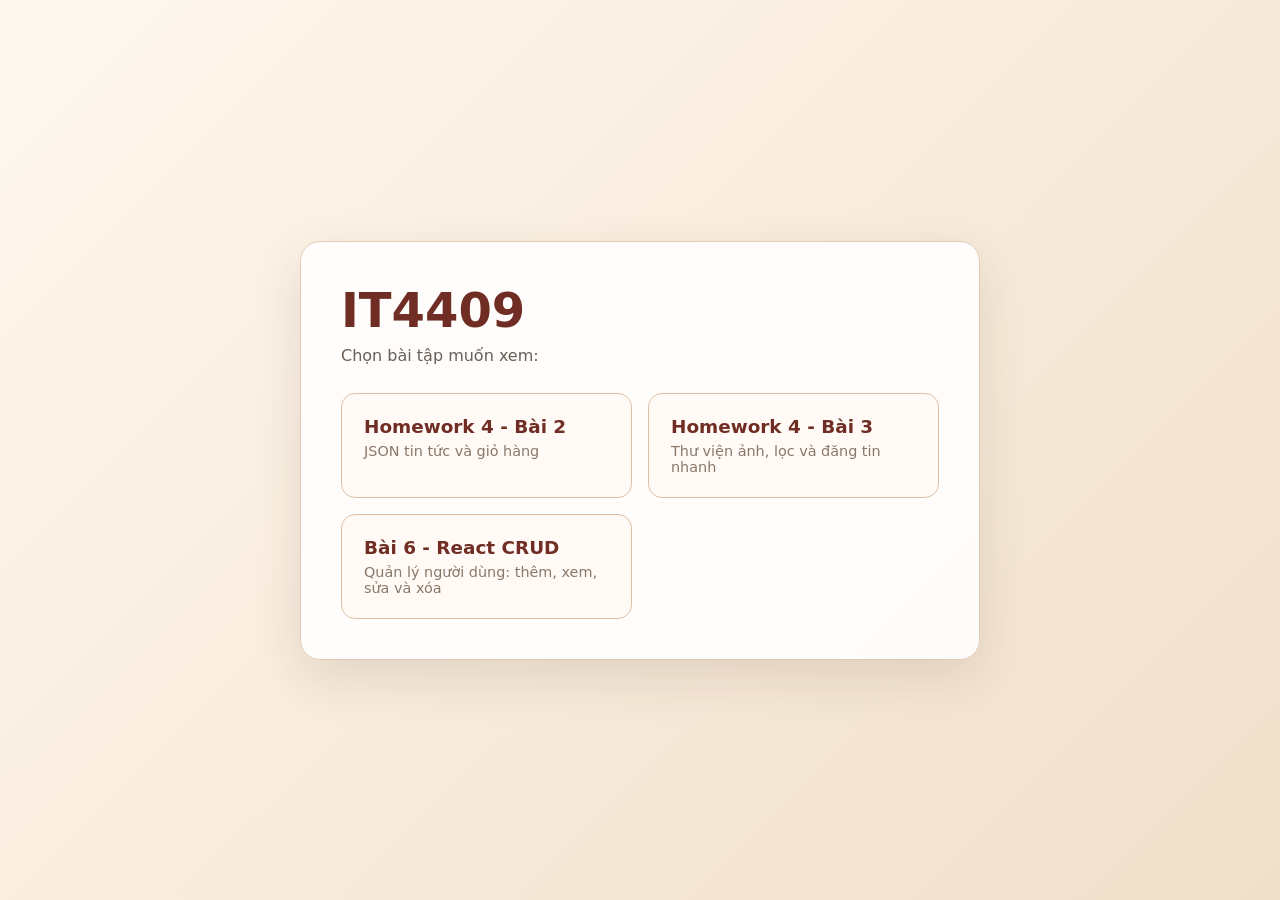
<file: index.html>
<!DOCTYPE html>
<html lang="vi">
<head>
  <meta charset="UTF-8">
  <meta name="viewport" content="width=device-width, initial-scale=1.0">
  <title>IT4409 - Danh sách bài tập</title>
  <style>
    * {
      box-sizing: border-box;
    }

    body {
      min-height: 100vh;
      margin: 0;
      display: grid;
      place-items: center;
      padding: 24px;
      color: #24211f;
      font-family: system-ui, -apple-system, BlinkMacSystemFont, "Segoe UI", sans-serif;
      background: linear-gradient(135deg, #fff8ef, #f1dfca);
    }

    main {
      width: min(680px, 100%);
      padding: 40px;
      border: 1px solid #e1cdb7;
      border-radius: 20px;
      background: rgba(255, 255, 255, 0.9);
      box-shadow: 0 18px 50px rgba(70, 44, 24, 0.12);
    }

    h1 {
      margin: 0 0 8px;
      color: #6f2d24;
      font-size: clamp(2rem, 6vw, 3rem);
    }

    p {
      margin: 0 0 28px;
      color: #695f57;
    }

    .links {
      display: grid;
      grid-template-columns: repeat(auto-fit, minmax(min(220px, 100%), 1fr));
      gap: 16px;
    }

    a {
      display: block;
      padding: 22px;
      border: 1px solid #dfbfa4;
      border-radius: 14px;
      color: #6f2d24;
      font-size: 1.15rem;
      font-weight: 700;
      text-decoration: none;
      background: #fffaf5;
      transition: transform 0.2s ease, box-shadow 0.2s ease;
    }

    a:hover,
    a:focus-visible {
      transform: translateY(-3px);
      box-shadow: 0 10px 24px rgba(111, 45, 36, 0.15);
    }

    a span {
      display: block;
      margin-top: 6px;
      color: #89776a;
      font-size: 0.9rem;
      font-weight: 400;
    }
  </style>
</head>
<body>
  <main>
    <h1>IT4409</h1>
    <p>Chọn bài tập muốn xem:</p>

    <nav class="links" aria-label="Danh sách bài tập">
      <a href="./Bai2/index.html">
        Homework 4 - Bài 2
        <span>JSON tin tức và giỏ hàng</span>
      </a>
      <a href="./Bai3/index.html">
        Homework 4 - Bài 3
        <span>Thư viện ảnh, lọc và đăng tin nhanh</span>
      </a>
      <a href="./Bai%206%20CRUD/index.html">
        Bài 6 - React CRUD
        <span>Quản lý người dùng: thêm, xem, sửa và xóa</span>
      </a>
    </nav>
  </main>
</body>
</html>
</file>
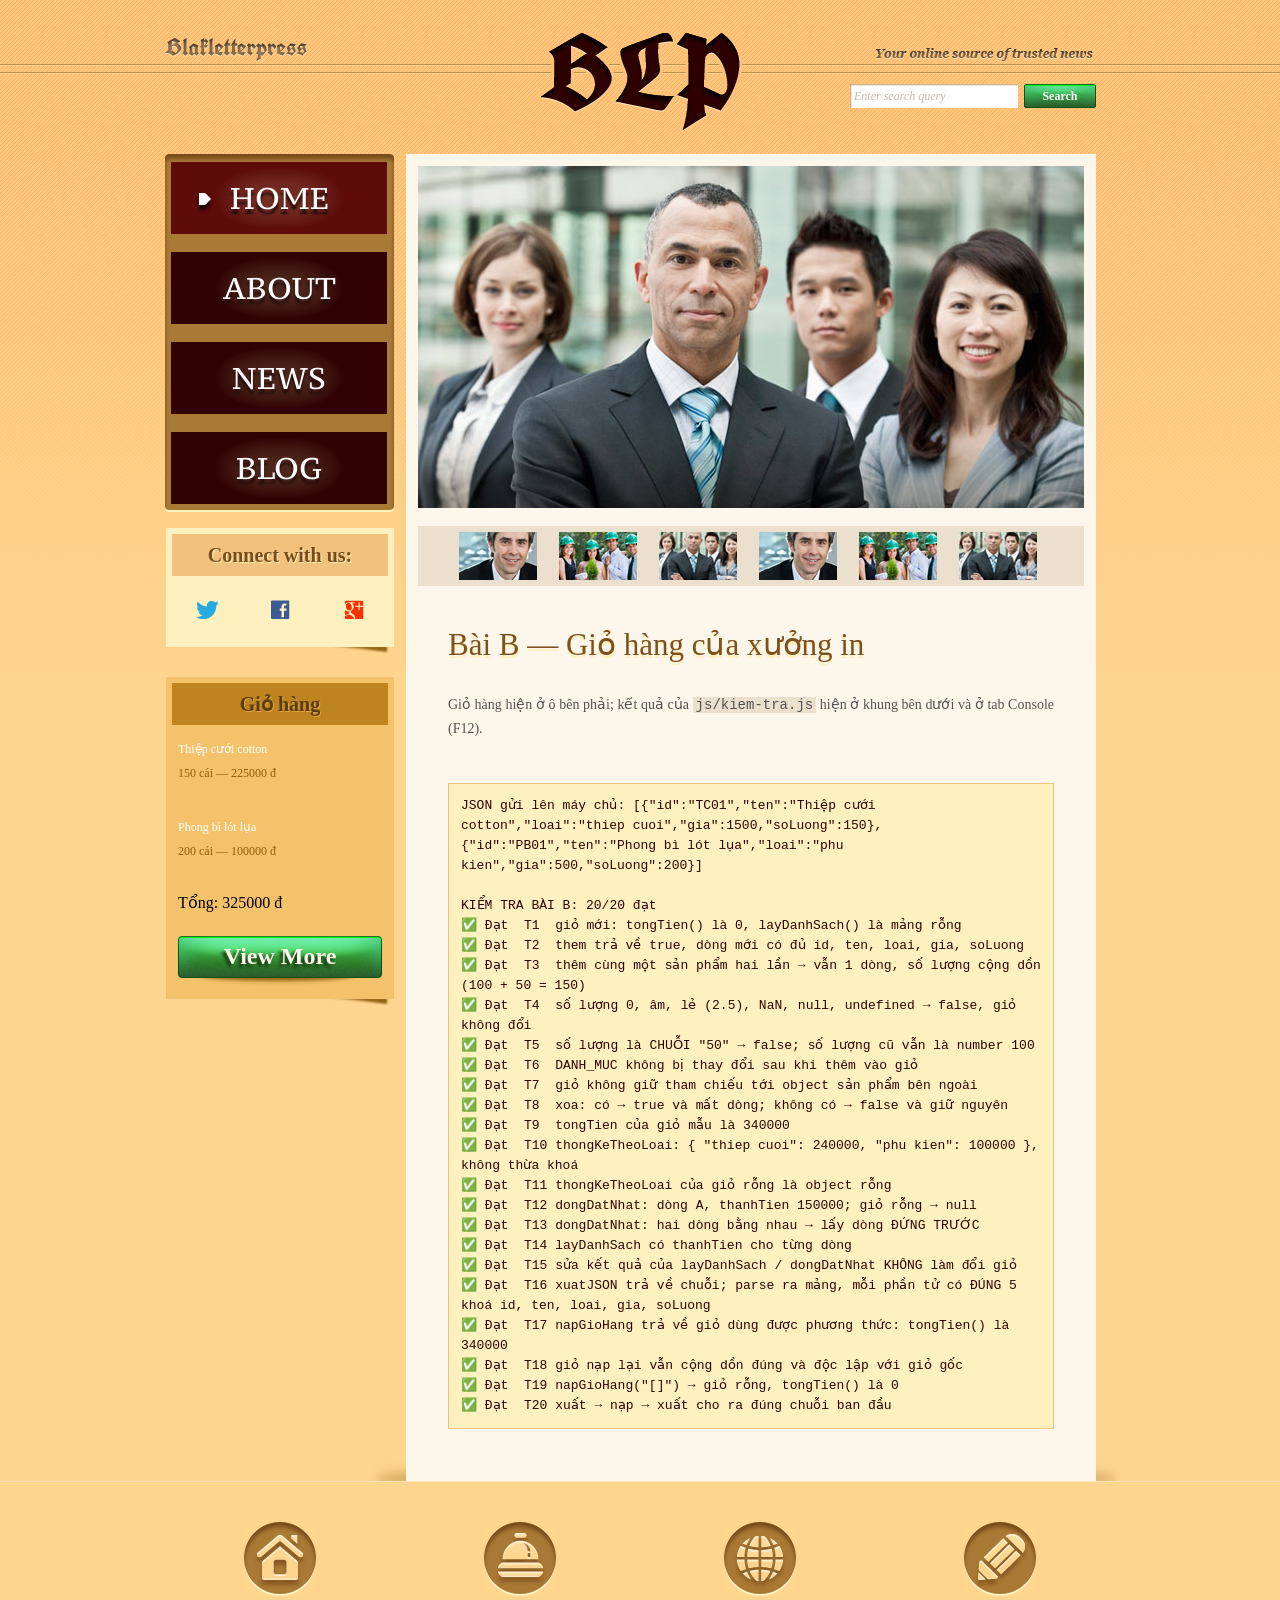
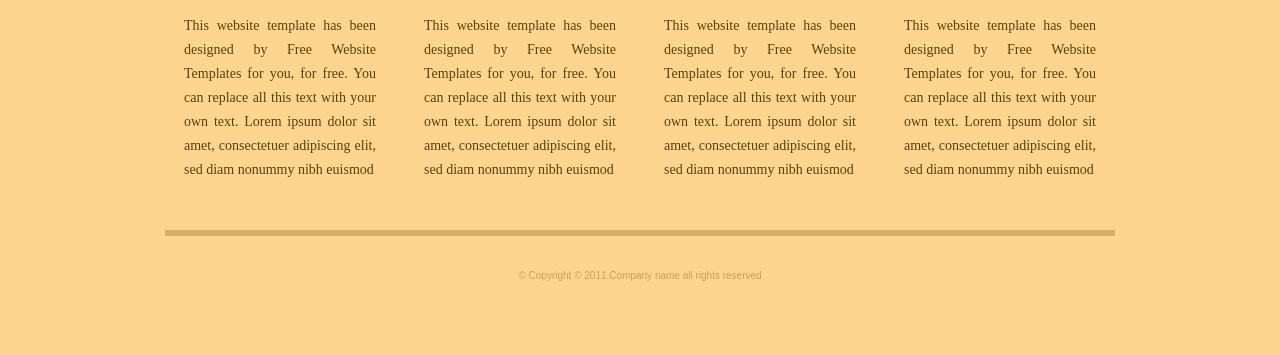
<file: Bai tap 2 - JS tin tuc va gio hang/index.html>
<!DOCTYPE html>
<!-- Website template by freewebsitetemplates.com -->
<html>
<head>
	<meta charset="UTF-8">
	<title>Bài B – Giỏ hàng | Blakletterpress</title>
	<link rel="stylesheet" href="css/style.css" type="text/css">
	<link rel="stylesheet" href="css/bai-js.css" type="text/css">
</head>
<body>
	<div id="page">
		<div id="header">
			<div id="motto">
				<a href="index.html" class="sitename"><img src="images/blakletterpress.png" height="24" width="142" alt="SiteName"></a>
				<p>
					<img src="images/header-text.png" height="14" width="218" alt="Text">
				</p>
			</div>
			<div id="logo">
				<a href="index.html"><img src="images/logo.png" alt="LOGO"></a>
			</div>
			<div id="searchbar">
				<form action="#" method="post">
					<input type="text" value="Enter search query" class="txtfield" onBlur="javascript:if(this.value==''){this.value=this.defaultValue;}" onFocus="javascript:if(this.value==this.defaultValue){this.value='';}">
					<input type="submit" value="Search" class="btn">
				</form>
			</div>
		</div>
		<div id="contents">
			<div id="main">
				<div id="gallery">
					<div>
						<img src="images/team-large.jpg" alt="Img">
					</div>
					<ul>
						<li>
							<img src="images/smiling.jpg" alt="Img">
						</li>
						<li>
							<img src="images/ecofriends.jpg" alt="Img">
						</li>
						<li>
							<img src="images/team.jpg" alt="Img">
						</li>
						<li>
							<img src="images/smiling.jpg" alt="Img">
						</li>
						<li>
							<img src="images/ecofriends.jpg" alt="Img">
						</li>
						<li>
							<img src="images/team.jpg" alt="Img">
						</li>
					</ul>
				</div>
				<div class="body">
					<h1>Bài B — Giỏ hàng của xưởng in</h1>
					<p>
						Giỏ hàng hiện ở ô bên phải; kết quả của <code>js/kiem-tra.js</code> hiện ở khung bên dưới và ở tab Console (F12).
					</p>
					<pre id="ket-qua"></pre>
				</div>
			</div>
			<div id="sidebar">
				<div id="navigation">
					<div>
						<ul>
							<li class="selected">
								<a href="index.html">Home</a>
							</li>
							<li>
								<a href="about.html">About</a>
							</li>
							<li>
								<a href="news.html">News</a>
							</li>
							<li>
								<a href="blog.html">Blog</a>
							</li>
						</ul>
					</div>
				</div>
				<div class="section">
					<div id="connect">
						<h2>Connect with us:</h2>
						<a href="http://freewebsitetemplates.com/go/twitter/" target="_blank" class="twitter"></a> <a href="http://freewebsitetemplates.com/go/facebook/" target="_blank" class="facebook"></a> <a href="http://freewebsitetemplates.com/go/googleplus/" target="_blank" class="googleplus"></a>
					</div>
				</div>
				<div class="section">
					<div id="posts">
						<h2>Giỏ hàng</h2>
						<ul id="gio-hang">
							<li>
								<h5>Title Sample One</h5>
								<p>
									Lorem ipsum dolor sit amet, consectetur adipiscing elit. Donec eleifend ligula vel velit varius
								</p>
								<a href="news.html" class="more">Read more</a>
							</li>
							<li>
								<h5>Title Sample One</h5>
								<p>
									Lorem ipsum dolor sit amet, consectetur adipiscing elit. Donec eleifend ligula vel velit varius
								</p>
								<a href="news.html" class="more">Read more</a>
							</li>
						</ul>
						<a href="news.html" class="btn2">View More</a>
					</div>
				</div>
			</div>
		</div>
		<div id="footer">
			<div>
				<ul id="featured">
					<li>
						<a href="index.html" class="home"></a>
						<p>
							This website template has been designed by Free Website Templates for you, for free. You can replace all this text with your own text. Lorem ipsum dolor sit amet, consectetuer adipiscing elit, sed diam nonummy nibh euismod
						</p>
					</li>
					<li>
						<a href="index.html" class="bell"></a>
						<p>
							This website template has been designed by Free Website Templates for you, for free. You can replace all this text with your own text. Lorem ipsum dolor sit amet, consectetuer adipiscing elit, sed diam nonummy nibh euismod
						</p>
					</li>
					<li>
						<a href="index.html" class="globe"></a>
						<p>
							This website template has been designed by Free Website Templates for you, for free. You can replace all this text with your own text. Lorem ipsum dolor sit amet, consectetuer adipiscing elit, sed diam nonummy nibh euismod
						</p>
					</li>
					<li>
						<a href="index.html" class="pencil"></a>
						<p>
							This website template has been designed by Free Website Templates for you, for free. You can replace all this text with your own text. Lorem ipsum dolor sit amet, consectetuer adipiscing elit, sed diam nonummy nibh euismod
						</p>
					</li>
				</ul>
				<p id="footnote">
					© Copyright © 2011.Company name all rights reserved
				</p>
			</div>
		</div>
	</div>
	<script src="js/ho-tro.js"></script>
	<script src="js/bai-b-gio-hang.js"></script>
	<script src="js/kiem-tra.js"></script>
</body>
</html>
</file>
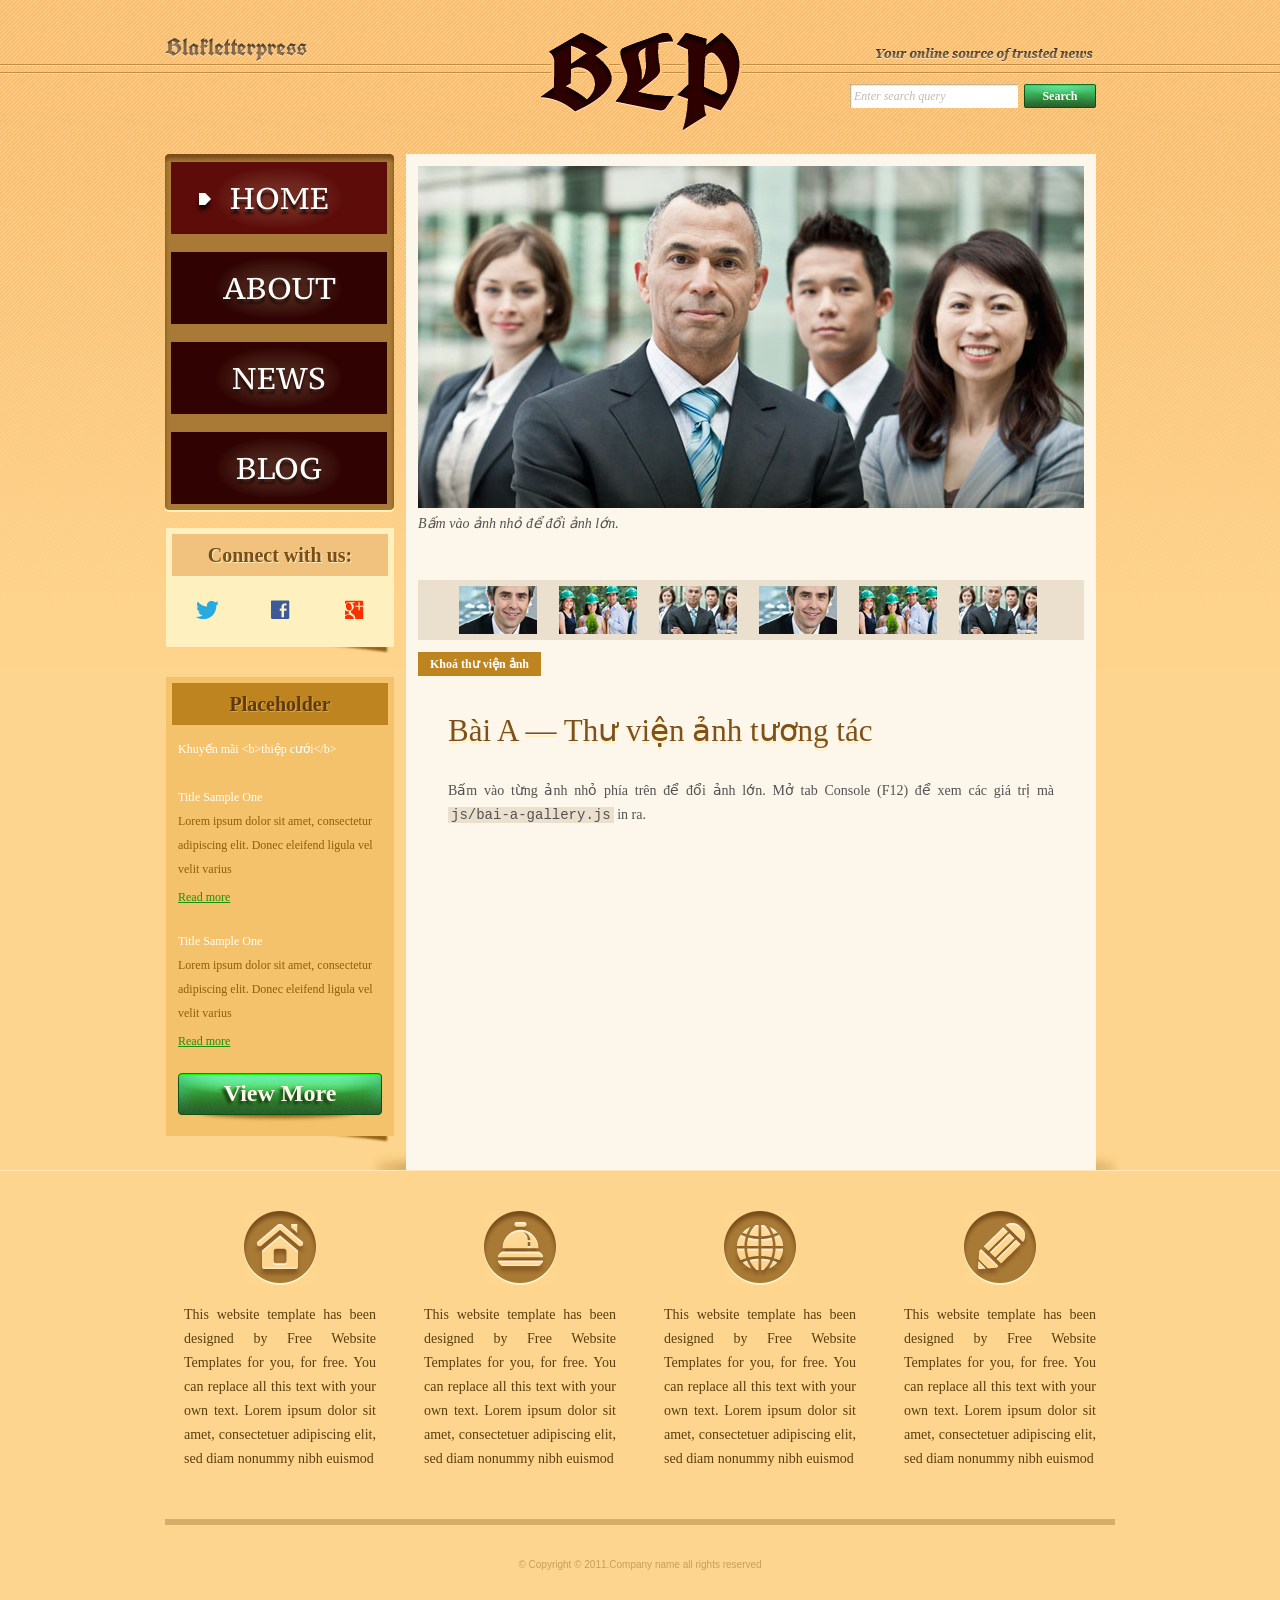
<file: Bai tap 3 - JS thu vien anh va tin nhanh/index.html>
<!DOCTYPE html>
<!-- Website template by freewebsitetemplates.com -->
<html>
<head>
	<meta charset="UTF-8">
	<title>Bài A – Thư viện ảnh | Blakletterpress</title>
	<link rel="stylesheet" href="css/style.css" type="text/css">
	<link rel="stylesheet" href="css/bai-js.css" type="text/css">
</head>
<body>
	<div id="page">
		<div id="header">
			<div id="motto">
				<a href="index.html" class="sitename"><img src="images/blakletterpress.png" height="24" width="142" alt="SiteName"></a>
				<p>
					<img src="images/header-text.png" height="14" width="218" alt="Text">
				</p>
			</div>
			<div id="logo">
				<a href="index.html"><img src="images/logo.png" alt="LOGO"></a>
			</div>
			<div id="searchbar">
				<form action="#" method="post">
					<input type="text" id="o-tim-kiem" value="Enter search query" class="txtfield">
					<input type="submit" value="Search" class="btn">
				</form>
			</div>
		</div>
		<div id="contents">
			<div id="main">
				<div id="gallery">
					<div>
						<img src="images/team-large.jpg" alt="Img">
					</div>
					<ul>
						<li>
							<img src="images/smiling.jpg" alt="meeting">
						</li>
						<li>
							<img src="images/ecofriends.jpg" alt="team-large">
						</li>
						<li>
							<img src="images/team.jpg" alt="team-large">
						</li>
						<li>
							<img src="images/smiling.jpg" alt="meeting">
						</li>
						<li>
							<img src="images/ecofriends.jpg" alt="team-large">
						</li>
						<li>
							<img src="images/team.jpg" alt="team-large">
						</li>
					</ul>
					<button type="button" id="nut-khoa">Khoá thư viện ảnh</button>
				</div>
				<div class="body">
					<h1>Bài A — Thư viện ảnh tương tác</h1>
					<p>
						Bấm vào từng ảnh nhỏ phía trên để đổi ảnh lớn. Mở tab Console (F12) để xem các giá trị mà <code>js/bai-a-gallery.js</code> in ra.
					</p>
				</div>
			</div>
			<div id="sidebar">
				<div id="navigation">
					<div>
						<ul>
							<li class="selected">
								<a href="index.html">Home</a>
							</li>
							<li>
								<a href="about.html">About</a>
							</li>
							<li>
								<a href="news.html">News</a>
							</li>
							<li>
								<a href="blog.html">Blog</a>
							</li>
						</ul>
					</div>
				</div>
				<div class="section">
					<div id="connect">
						<h2>Connect with us:</h2>
						<a href="http://freewebsitetemplates.com/go/twitter/" target="_blank" class="twitter"></a> <a href="http://freewebsitetemplates.com/go/facebook/" target="_blank" class="facebook"></a> <a href="http://freewebsitetemplates.com/go/googleplus/" target="_blank" class="googleplus"></a>
					</div>
				</div>
				<div class="section">
					<div id="posts">
						<h2>Placeholder</h2>
						<ul>
							<li>
								<h5>Title Sample One</h5>
								<p>
									Lorem ipsum dolor sit amet, consectetur adipiscing elit. Donec eleifend ligula vel velit varius
								</p>
								<a href="news.html" class="more">Read more</a>
							</li>
							<li>
								<h5>Title Sample One</h5>
								<p>
									Lorem ipsum dolor sit amet, consectetur adipiscing elit. Donec eleifend ligula vel velit varius
								</p>
								<a href="news.html" class="more">Read more</a>
							</li>
						</ul>
						<a href="news.html" class="btn2">View More</a>
					</div>
				</div>
			</div>
		</div>
		<div id="footer">
			<div>
				<ul id="featured">
					<li>
						<a href="index.html" class="home"></a>
						<p>
							This website template has been designed by Free Website Templates for you, for free. You can replace all this text with your own text. Lorem ipsum dolor sit amet, consectetuer adipiscing elit, sed diam nonummy nibh euismod
						</p>
					</li>
					<li>
						<a href="index.html" class="bell"></a>
						<p>
							This website template has been designed by Free Website Templates for you, for free. You can replace all this text with your own text. Lorem ipsum dolor sit amet, consectetuer adipiscing elit, sed diam nonummy nibh euismod
						</p>
					</li>
					<li>
						<a href="index.html" class="globe"></a>
						<p>
							This website template has been designed by Free Website Templates for you, for free. You can replace all this text with your own text. Lorem ipsum dolor sit amet, consectetuer adipiscing elit, sed diam nonummy nibh euismod
						</p>
					</li>
					<li>
						<a href="index.html" class="pencil"></a>
						<p>
							This website template has been designed by Free Website Templates for you, for free. You can replace all this text with your own text. Lorem ipsum dolor sit amet, consectetuer adipiscing elit, sed diam nonummy nibh euismod
						</p>
					</li>
				</ul>
				<p id="footnote">
					© Copyright © 2011.Company name all rights reserved
				</p>
			</div>
		</div>
	</div>
	<script src="js/bai-a-gallery.js"></script>
</body>
</html>
</file>
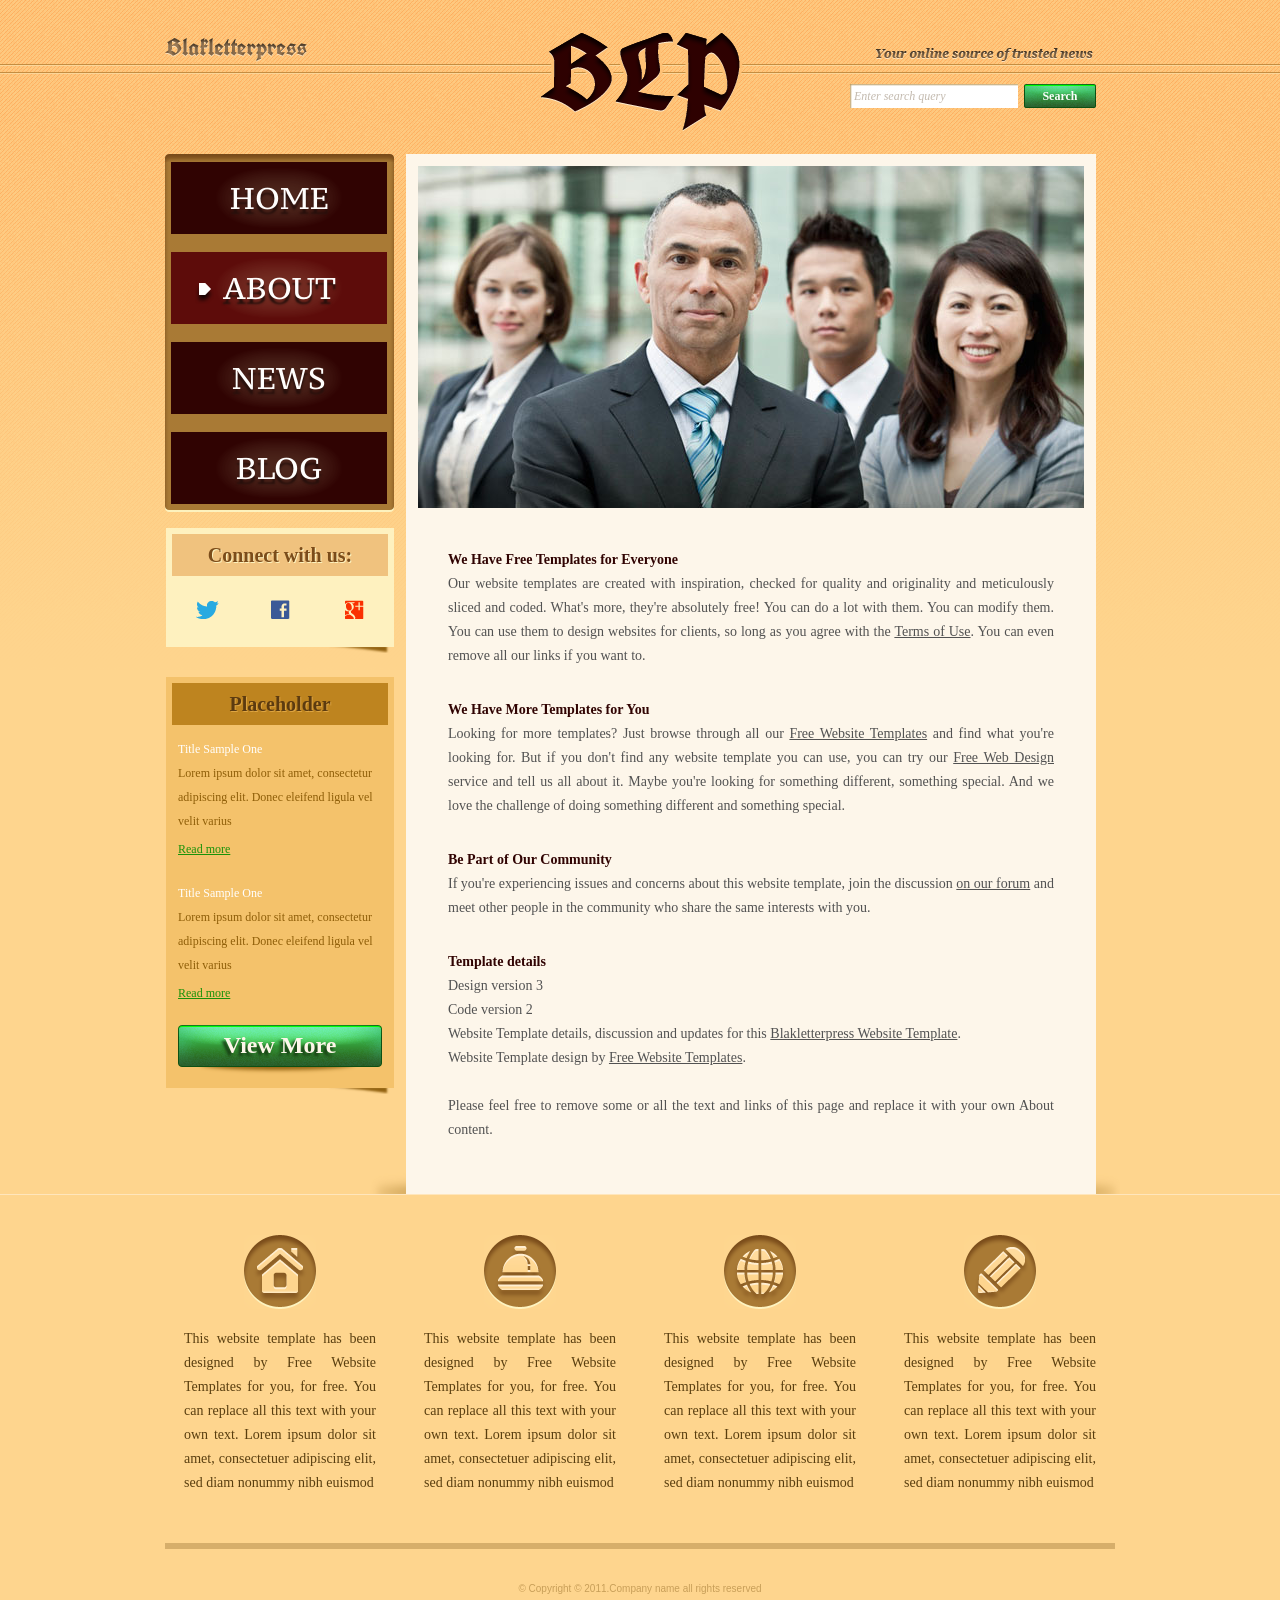
<file: Bai tap 2 - JS tin tuc va gio hang/about.html>
<!DOCTYPE html>
<!-- Website template by freewebsitetemplates.com -->
<html>
<head>
	<meta charset="UTF-8">
	<title>About - Blakletterpress Website Template</title>
	<link rel="stylesheet" href="css/style.css" type="text/css">
</head>
<body>
	<div id="page">
		<div id="header">
			<div id="motto">
				<a href="index.html" class="sitename"><img src="images/blakletterpress.png" height="24" width="142" alt="SiteName"></a>
				<p>
					<img src="images/header-text.png" height="14" width="218" alt="Text">
				</p>
			</div>
			<div id="logo">
				<a href="index.html"><img src="images/logo.png" alt="LOGO"></a>
			</div>
			<div id="searchbar">
				<form action="#" method="post">
					<input type="text" value="Enter search query" class="txtfield" onBlur="javascript:if(this.value==''){this.value=this.defaultValue;}" onFocus="javascript:if(this.value==this.defaultValue){this.value='';}">
					<input type="submit" value="Search" class="btn">
				</form>
			</div>
		</div>
		<div id="contents">
			<div id="main">
				<div id="gallery">
					<div>
						<img src="images/team-large.jpg" alt="Img">
					</div>
				</div>
				<div id="about" class="body">
					<h4>We Have Free Templates for Everyone</h4>
					<p>
						Our website templates are created with inspiration, checked for quality and originality and meticulously sliced and coded. What's more, they're absolutely free! You can do a lot with them. You can modify them. You can use them to design websites for clients, so long as you agree with the <a href="http://www.freewebsitetemplates.com/about/terms/">Terms of Use</a>. You can even remove all our links if you want to.
					</p>
					<h4>We Have More Templates for You</h4>
					<p>
						Looking for more templates? Just browse through all our <a href="http://www.freewebsitetemplates.com/">Free Website Templates</a> and find what you're looking for. But if you don't find any website template you can use, you can try our <a href="http://www.freewebsitetemplates.com/freewebdesign/">Free Web Design</a> service and tell us all about it. Maybe you're looking for something different, something special. And we love the challenge of doing something different and something special.
					</p>
					<h4>Be Part of Our Community</h4>
					<p>
						If you're experiencing issues and concerns about this website template, join the discussion <a href="http://www.freewebsitetemplates.com/forums/">on our forum</a> and meet other people in the community who share the same interests with you.
					</p>
					<h4>Template details</h4>
					<p>
						Design version 3<br> Code version 2<br> Website Template details, discussion and updates for this <a href="http://www.freewebsitetemplates.com/forums/f18/">Blakletterpress Website Template</a>.<br> Website Template design by <a href="http://www.freewebsitetemplates.com/">Free Website Templates</a>.<br><br> Please feel free to remove some or all the text and links of this page and replace it with your own About content.
					</p>
				</div>
			</div>
			<div id="sidebar">
				<div id="navigation">
					<div>
						<ul>
							<li>
								<a href="index.html">Home</a>
							</li>
							<li class="selected">
								<a href="about.html">About</a>
							</li>
							<li>
								<a href="news.html">News</a>
							</li>
							<li>
								<a href="blog.html">Blog</a>
							</li>
						</ul>
					</div>
				</div>
				<div class="section">
					<div id="connect">
						<h2>Connect with us:</h2>
						<a href="http://freewebsitetemplates.com/go/twitter/" target="_blank" class="twitter"></a> <a href="http://freewebsitetemplates.com/go/facebook/" target="_blank" class="facebook"></a> <a href="http://freewebsitetemplates.com/go/googleplus/" target="_blank" class="googleplus"></a>
					</div>
				</div>
				<div class="section">
					<div id="posts">
						<h2>Placeholder</h2>
						<ul>
							<li>
								<h5>Title Sample One</h5>
								<p>
									Lorem ipsum dolor sit amet, consectetur adipiscing elit. Donec eleifend ligula vel velit varius
								</p>
								<a href="news.html" class="more">Read more</a>
							</li>
							<li>
								<h5>Title Sample One</h5>
								<p>
									Lorem ipsum dolor sit amet, consectetur adipiscing elit. Donec eleifend ligula vel velit varius
								</p>
								<a href="news.html" class="more">Read more</a>
							</li>
						</ul>
						<a href="news.html" class="btn2">View More</a>
					</div>
				</div>
			</div>
		</div>
		<div id="footer">
			<div>
				<ul id="featured">
					<li>
						<a href="index.html" class="home"></a>
						<p>
							This website template has been designed by Free Website Templates for you, for free. You can replace all this text with your own text. Lorem ipsum dolor sit amet, consectetuer adipiscing elit, sed diam nonummy nibh euismod
						</p>
					</li>
					<li>
						<a href="index.html" class="bell"></a>
						<p>
							This website template has been designed by Free Website Templates for you, for free. You can replace all this text with your own text. Lorem ipsum dolor sit amet, consectetuer adipiscing elit, sed diam nonummy nibh euismod
						</p>
					</li>
					<li>
						<a href="index.html" class="globe"></a>
						<p>
							This website template has been designed by Free Website Templates for you, for free. You can replace all this text with your own text. Lorem ipsum dolor sit amet, consectetuer adipiscing elit, sed diam nonummy nibh euismod
						</p>
					</li>
					<li>
						<a href="index.html" class="pencil"></a>
						<p>
							This website template has been designed by Free Website Templates for you, for free. You can replace all this text with your own text. Lorem ipsum dolor sit amet, consectetuer adipiscing elit, sed diam nonummy nibh euismod
						</p>
					</li>
					</li>
				</ul>
				<p id="footnote">
					© Copyright © 2011.Company name all rights reserved
				</p>
			</div>
		</div>
	</div>
</body>
</html>
</file>
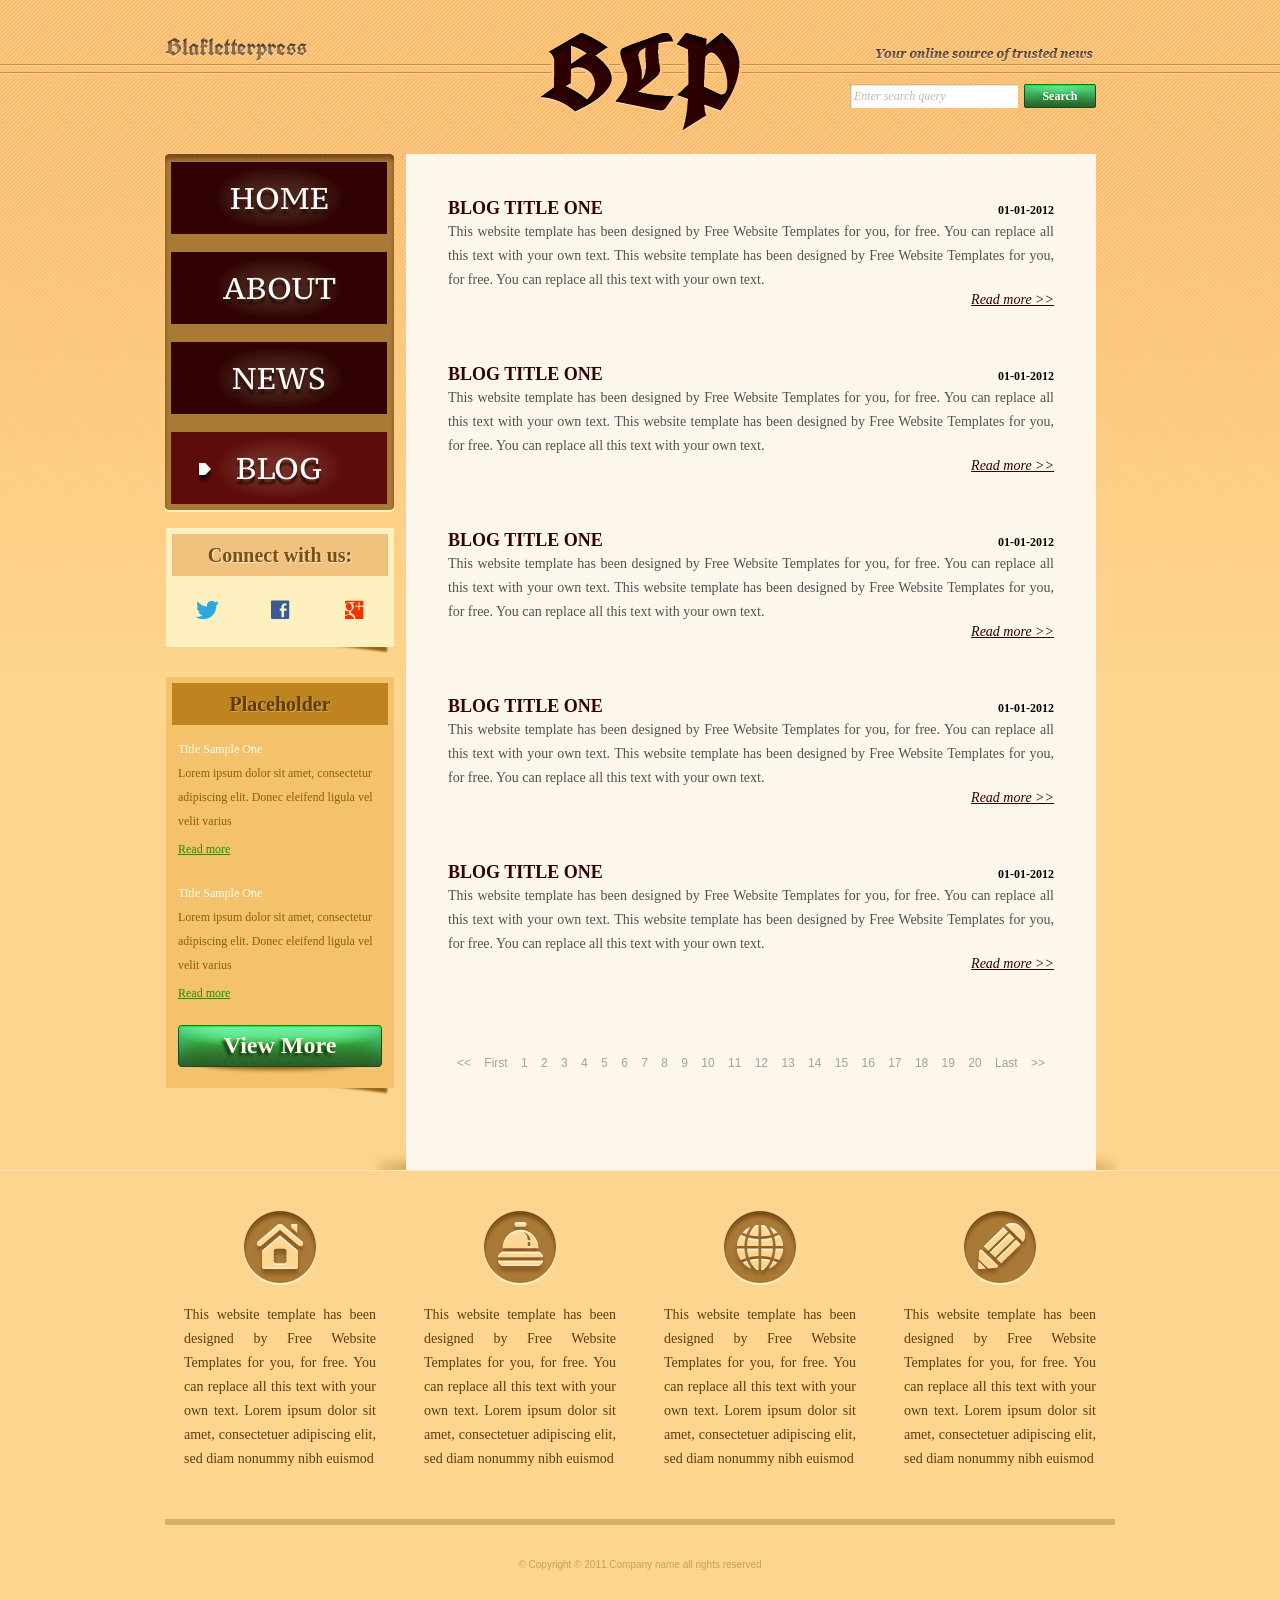
<file: Bai tap 2 - JS tin tuc va gio hang/blog.html>
<!DOCTYPE html>
<!-- Website template by freewebsitetemplates.com -->
<html>
<head>
	<meta charset="UTF-8">
	<title>Blog - Blakletterpress Website Template</title>
	<link rel="stylesheet" href="css/style.css" type="text/css">
</head>
<body>
	<div id="page">
		<div id="header">
			<div id="motto">
				<a href="index.html" class="sitename"><img src="images/blakletterpress.png" height="24" width="142" alt="SiteName"></a>
				<p>
					<img src="images/header-text.png" height="14" width="218" alt="Text">
				</p>
			</div>
			<div id="logo">
				<a href="index.html"><img src="images/logo.png" alt="LOGO"></a>
			</div>
			<div id="searchbar">
				<form action="#" method="post">
					<input type="text" value="Enter search query" class="txtfield" onBlur="javascript:if(this.value==''){this.value=this.defaultValue;}" onFocus="javascript:if(this.value==this.defaultValue){this.value='';}">
					<input type="submit" value="Search" class="btn">
				</form>
			</div>
		</div>
		<div id="contents">
			<div id="main">
				<div class="body">
					<ul id="list">
						<li>
							<span class="time">01-01-2012</span>
							<h3>BLOG TITLE ONE</h3>
							<p>
								This website template has been designed by Free Website Templates for you, for free. You can replace all this text with your own text. This website template has been designed by Free Website Templates for you, for free. You can replace all this text with your own text.
							</p>
							<a href="blog.html" class="more">Read more >></a>
						</li>
						<li>
							<span class="time">01-01-2012</span>
							<h3>BLOG TITLE ONE</h3>
							<p>
								This website template has been designed by Free Website Templates for you, for free. You can replace all this text with your own text. This website template has been designed by Free Website Templates for you, for free. You can replace all this text with your own text.
							</p>
							<a href="blog.html" class="more">Read more >></a>
						</li>
						<li>
							<span class="time">01-01-2012</span>
							<h3>BLOG TITLE ONE</h3>
							<p>
								This website template has been designed by Free Website Templates for you, for free. You can replace all this text with your own text. This website template has been designed by Free Website Templates for you, for free. You can replace all this text with your own text.
							</p>
							<a href="blog.html" class="more">Read more >></a>
						</li>
						<li>
							<span class="time">01-01-2012</span>
							<h3>BLOG TITLE ONE</h3>
							<p>
								This website template has been designed by Free Website Templates for you, for free. You can replace all this text with your own text. This website template has been designed by Free Website Templates for you, for free. You can replace all this text with your own text.
							</p>
							<a href="blog.html" class="more">Read more >></a>
						</li>
						<li>
							<span class="time">01-01-2012</span>
							<h3>BLOG TITLE ONE</h3>
							<p>
								This website template has been designed by Free Website Templates for you, for free. You can replace all this text with your own text. This website template has been designed by Free Website Templates for you, for free. You can replace all this text with your own text.
							</p>
							<a href="blog.html" class="more">Read more >></a>
						</li>
					</ul>
					<div id="pagination">
						<a href="blog.html">&lt;&lt;</a> <a href="blog.html">First</a> <a href="blog.html">1</a> <a href="blog.html">2</a> <a href="blog.html">3</a> <a href="blog.html">4</a> <a href="blog.html">5</a> <a href="blog.html">6</a> <a href="blog.html">7</a> <a href="blog.html">8</a> <a href="blog.html">9</a> <a href="blog.html">10</a> <a href="blog.html">11</a> <a href="blog.html">12</a> <a href="blog.html">13</a> <a href="blog.html">14</a> <a href="blog.html">15</a> <a href="blog.html">16</a> <a href="blog.html">17</a> <a href="blog.html">18</a> <a href="blog.html">19</a> <a href="blog.html">20</a> <a href="blog.html">Last</a> <a href="blog.html">&gt;&gt;</a>
					</div>
				</div>
			</div>
			<div id="sidebar">
				<div id="navigation">
					<div>
						<ul>
							<li>
								<a href="index.html">Home</a>
							</li>
							<li>
								<a href="about.html">About</a>
							</li>
							<li>
								<a href="news.html">News</a>
							</li>
							<li class="selected">
								<a href="blog.html">Blog</a>
							</li>
						</ul>
					</div>
				</div>
				<div class="section">
					<div id="connect">
						<h2>Connect with us:</h2>
						<a href="http://freewebsitetemplates.com/go/twitter/" target="_blank" class="twitter"></a> <a href="http://freewebsitetemplates.com/go/facebook/" target="_blank" class="facebook"></a> <a href="http://freewebsitetemplates.com/go/googleplus/" target="_blank" class="googleplus"></a>
					</div>
				</div>
				<div class="section">
					<div id="posts">
						<h2>Placeholder</h2>
						<ul>
							<li>
								<h5>Title Sample One</h5>
								<p>
									Lorem ipsum dolor sit amet, consectetur adipiscing elit. Donec eleifend ligula vel velit varius
								</p>
								<a href="news.html" class="more">Read more</a>
							</li>
							<li>
								<h5>Title Sample One</h5>
								<p>
									Lorem ipsum dolor sit amet, consectetur adipiscing elit. Donec eleifend ligula vel velit varius
								</p>
								<a href="news.html" class="more">Read more</a>
							</li>
						</ul>
						<a href="news.html" class="btn2">View More</a>
					</div>
				</div>
			</div>
		</div>
		<div id="footer">
			<div>
				<ul id="featured">
					<li>
						<a href="index.html" class="home"></a>
						<p>
							This website template has been designed by Free Website Templates for you, for free. You can replace all this text with your own text. Lorem ipsum dolor sit amet, consectetuer adipiscing elit, sed diam nonummy nibh euismod
						</p>
					</li>
					<li>
						<a href="index.html" class="bell"></a>
						<p>
							This website template has been designed by Free Website Templates for you, for free. You can replace all this text with your own text. Lorem ipsum dolor sit amet, consectetuer adipiscing elit, sed diam nonummy nibh euismod
						</p>
					</li>
					<li>
						<a href="index.html" class="globe"></a>
						<p>
							This website template has been designed by Free Website Templates for you, for free. You can replace all this text with your own text. Lorem ipsum dolor sit amet, consectetuer adipiscing elit, sed diam nonummy nibh euismod
						</p>
					</li>
					<li>
						<a href="index.html" class="pencil"></a>
						<p>
							This website template has been designed by Free Website Templates for you, for free. You can replace all this text with your own text. Lorem ipsum dolor sit amet, consectetuer adipiscing elit, sed diam nonummy nibh euismod
						</p>
					</li>
				</ul>
				<p id="footnote">
					© Copyright © 2011.Company name all rights reserved
				</p>
			</div>
		</div>
	</div>
</body>
</html>
</file>
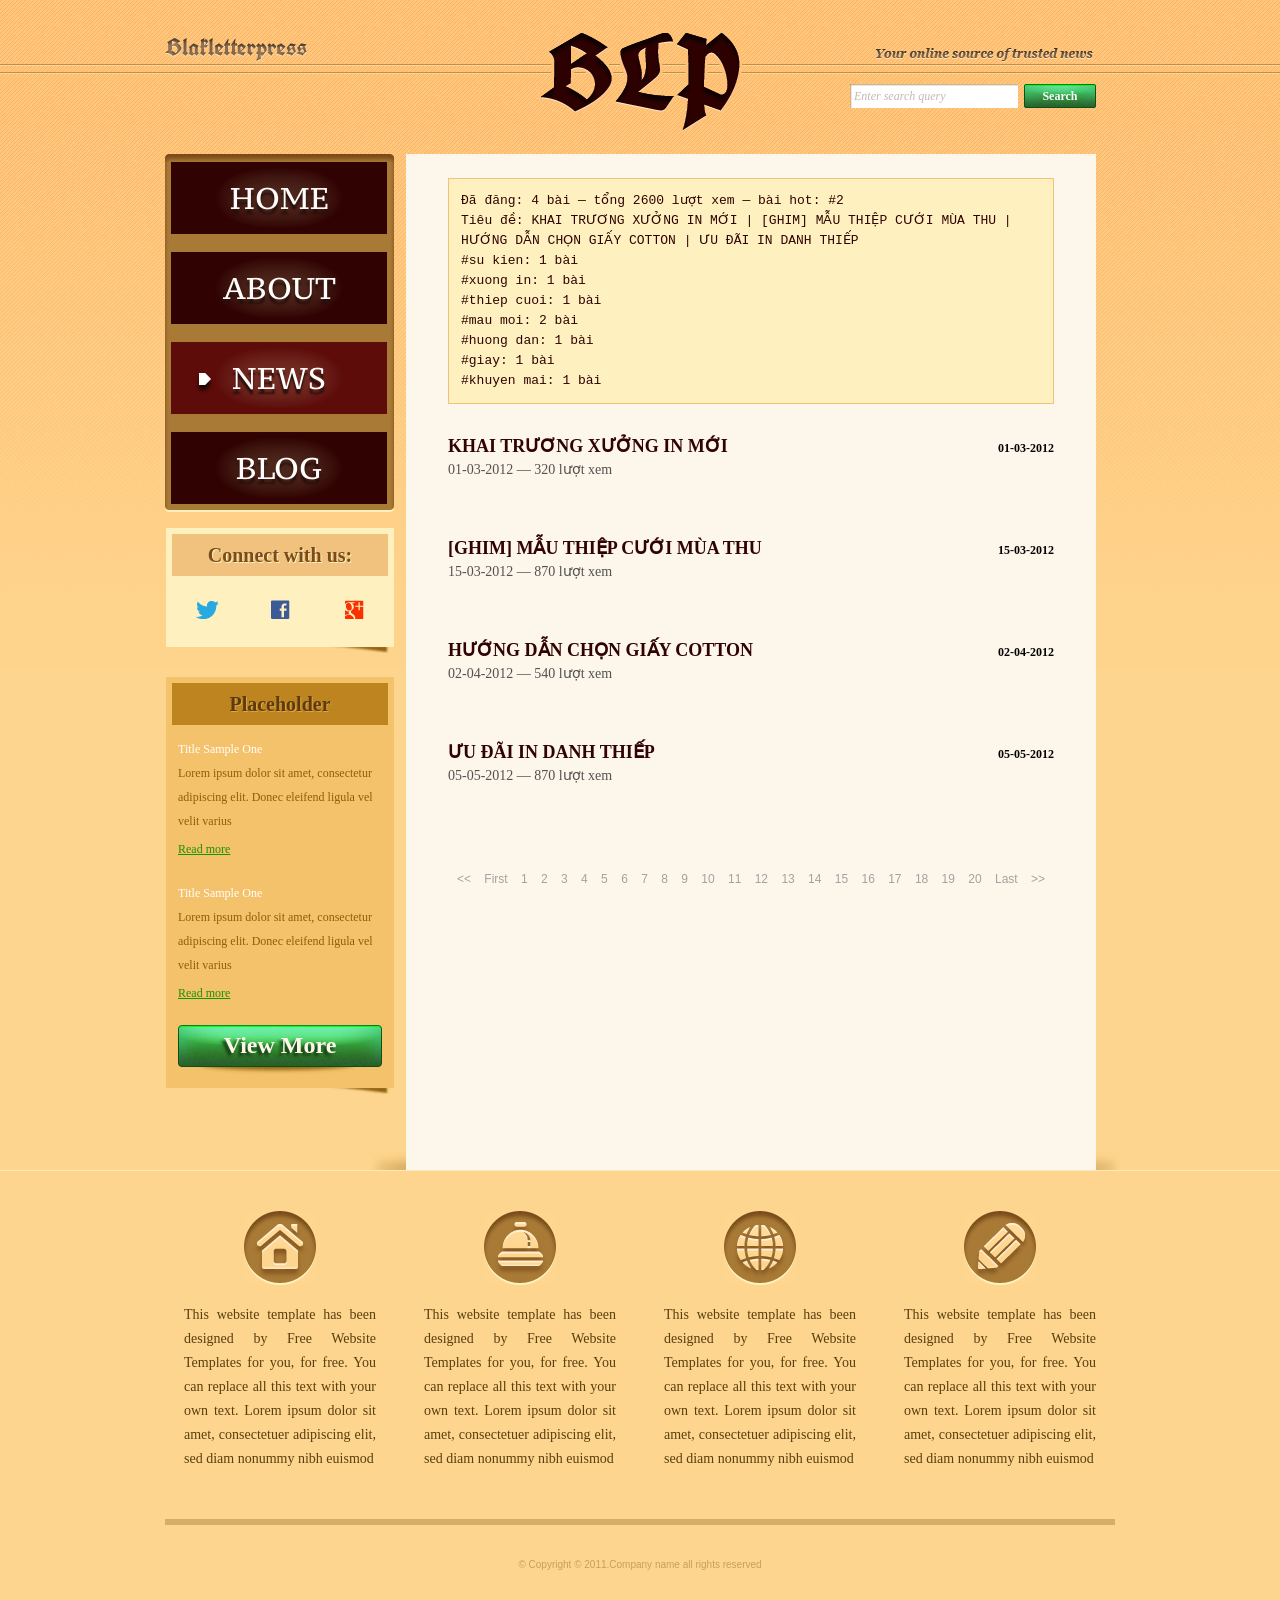
<file: Bai tap 2 - JS tin tuc va gio hang/news.html>
<!DOCTYPE html>
<!-- Website template by freewebsitetemplates.com -->
<html>
<head>
	<meta charset="UTF-8">
	<title>Bài A – Tin tức từ JSON | Blakletterpress</title>
	<link rel="stylesheet" href="css/style.css" type="text/css">
	<link rel="stylesheet" href="css/bai-js.css" type="text/css">
</head>
<body>
	<div id="page">
		<div id="header">
			<div id="motto">
				<a href="index.html" class="sitename"><img src="images/blakletterpress.png" height="24" width="142" alt="SiteName"></a>
				<p>
					<img src="images/header-text.png" height="14" width="218" alt="Text">
				</p>
			</div>
			<div id="logo">
				<a href="index.html"><img src="images/logo.png" alt="LOGO"></a>
			</div>
			<div id="searchbar">
				<form action="#" method="post">
					<input type="text" value="Enter search query" class="txtfield" onBlur="javascript:if(this.value==''){this.value=this.defaultValue;}" onFocus="javascript:if(this.value==this.defaultValue){this.value='';}">
					<input type="submit" value="Search" class="btn">
				</form>
			</div>
		</div>
		<div id="contents">
			<div id="main">
				<div class="body">
					<pre id="ket-qua"></pre>
					<ul id="list">
						<li>
							<span class="time">01-01-2012</span>
							<h3>NEWS TITLE ONE</h3>
							<p>
								This website template has been designed by Free Website Templates for you, for free. You can replace all this text with your own text. This website template has been designed by Free Website Templates for you, for free. You can replace all this text with your own text.
							</p>
							<a href="news.html" class="more">Read more >></a>
						</li>
						<li>
							<span class="time">01-01-2012</span>
							<h3>NEWS TITLE ONE</h3>
							<p>
								This website template has been designed by Free Website Templates for you, for free. You can replace all this text with your own text. This website template has been designed by Free Website Templates for you, for free. You can replace all this text with your own text.
							</p>
							<a href="news.html" class="more">Read more >></a>
						</li>
						<li>
							<span class="time">01-01-2012</span>
							<h3>NEWS TITLE ONE</h3>
							<p>
								This website template has been designed by Free Website Templates for you, for free. You can replace all this text with your own text. This website template has been designed by Free Website Templates for you, for free. You can replace all this text with your own text.
							</p>
							<a href="news.html" class="more">Read more >></a>
						</li>
						<li>
							<span class="time">01-01-2012</span>
							<h3>NEWS TITLE ONE</h3>
							<p>
								This website template has been designed by Free Website Templates for you, for free. You can replace all this text with your own text. This website template has been designed by Free Website Templates for you, for free. You can replace all this text with your own text.
							</p>
							<a href="news.html" class="more">Read more >></a>
						</li>
						<li>
							<span class="time">01-01-2012</span>
							<h3>NEWS TITLE ONE</h3>
							<p>
								This website template has been designed by Free Website Templates for you, for free. You can replace all this text with your own text. This website template has been designed by Free Website Templates for you, for free. You can replace all this text with your own text.
							</p>
							<a href="news.html" class="more">Read more >></a>
						</li>
					</ul>
					<div id="pagination">
						<a href="news.html">&lt;&lt;</a> <a href="news.html">First</a> <a href="news.html">1</a> <a href="news.html">2</a> <a href="news.html">3</a> <a href="news.html">4</a> <a href="news.html">5</a> <a href="news.html">6</a> <a href="news.html">7</a> <a href="news.html">8</a> <a href="news.html">9</a> <a href="news.html">10</a> <a href="news.html">11</a> <a href="news.html">12</a> <a href="news.html">13</a> <a href="news.html">14</a> <a href="news.html">15</a> <a href="news.html">16</a> <a href="news.html">17</a> <a href="news.html">18</a> <a href="news.html">19</a> <a href="news.html">20</a> <a href="news.html">Last</a> <a href="news.html">&gt;&gt;</a>
					</div>
				</div>
			</div>
			<div id="sidebar">
				<div id="navigation">
					<div>
						<ul>
							<li>
								<a href="index.html">Home</a>
							</li>
							<li>
								<a href="about.html">About</a>
							</li>
							<li class="selected">
								<a href="news.html">News</a>
							</li>
							<li>
								<a href="blog.html">Blog</a>
							</li>
						</ul>
					</div>
				</div>
				<div class="section">
					<div id="connect">
						<h2>Connect with us:</h2>
						<a href="http://freewebsitetemplates.com/go/twitter/" target="_blank" class="twitter"></a> <a href="http://freewebsitetemplates.com/go/facebook/" target="_blank" class="facebook"></a> <a href="http://freewebsitetemplates.com/go/googleplus/" target="_blank" class="googleplus"></a>
					</div>
				</div>
				<div class="section">
					<div id="posts">
						<h2>Placeholder</h2>
						<ul>
							<li>
								<h5>Title Sample One</h5>
								<p>
									Lorem ipsum dolor sit amet, consectetur adipiscing elit. Donec eleifend ligula vel velit varius
								</p>
								<a href="news.html" class="more">Read more</a>
							</li>
							<li>
								<h5>Title Sample One</h5>
								<p>
									Lorem ipsum dolor sit amet, consectetur adipiscing elit. Donec eleifend ligula vel velit varius
								</p>
								<a href="news.html" class="more">Read more</a>
							</li>
						</ul>
						<a href="news.html" class="btn2">View More</a>
					</div>
				</div>
			</div>
		</div>
		<div id="footer">
			<div>
				<ul id="featured">
					<li>
						<a href="index.html" class="home"></a>
						<p>
							This website template has been designed by Free Website Templates for you, for free. You can replace all this text with your own text. Lorem ipsum dolor sit amet, consectetuer adipiscing elit, sed diam nonummy nibh euismod
						</p>
					</li>
					<li>
						<a href="index.html" class="bell"></a>
						<p>
							This website template has been designed by Free Website Templates for you, for free. You can replace all this text with your own text. Lorem ipsum dolor sit amet, consectetuer adipiscing elit, sed diam nonummy nibh euismod
						</p>
					</li>
					<li>
						<a href="index.html" class="globe"></a>
						<p>
							This website template has been designed by Free Website Templates for you, for free. You can replace all this text with your own text. Lorem ipsum dolor sit amet, consectetuer adipiscing elit, sed diam nonummy nibh euismod
						</p>
					</li>
					<li>
						<a href="index.html" class="pencil"></a>
						<p>
							This website template has been designed by Free Website Templates for you, for free. You can replace all this text with your own text. Lorem ipsum dolor sit amet, consectetuer adipiscing elit, sed diam nonummy nibh euismod
						</p>
					</li>
				</ul>
				<p id="footnote">
					© Copyright © 2011.Company name all rights reserved
				</p>
			</div>
		</div>
	</div>
	<script src="js/ho-tro.js"></script>
	<script src="js/bai-a-tin-tuc.js"></script>
</body>
</html>
</file>
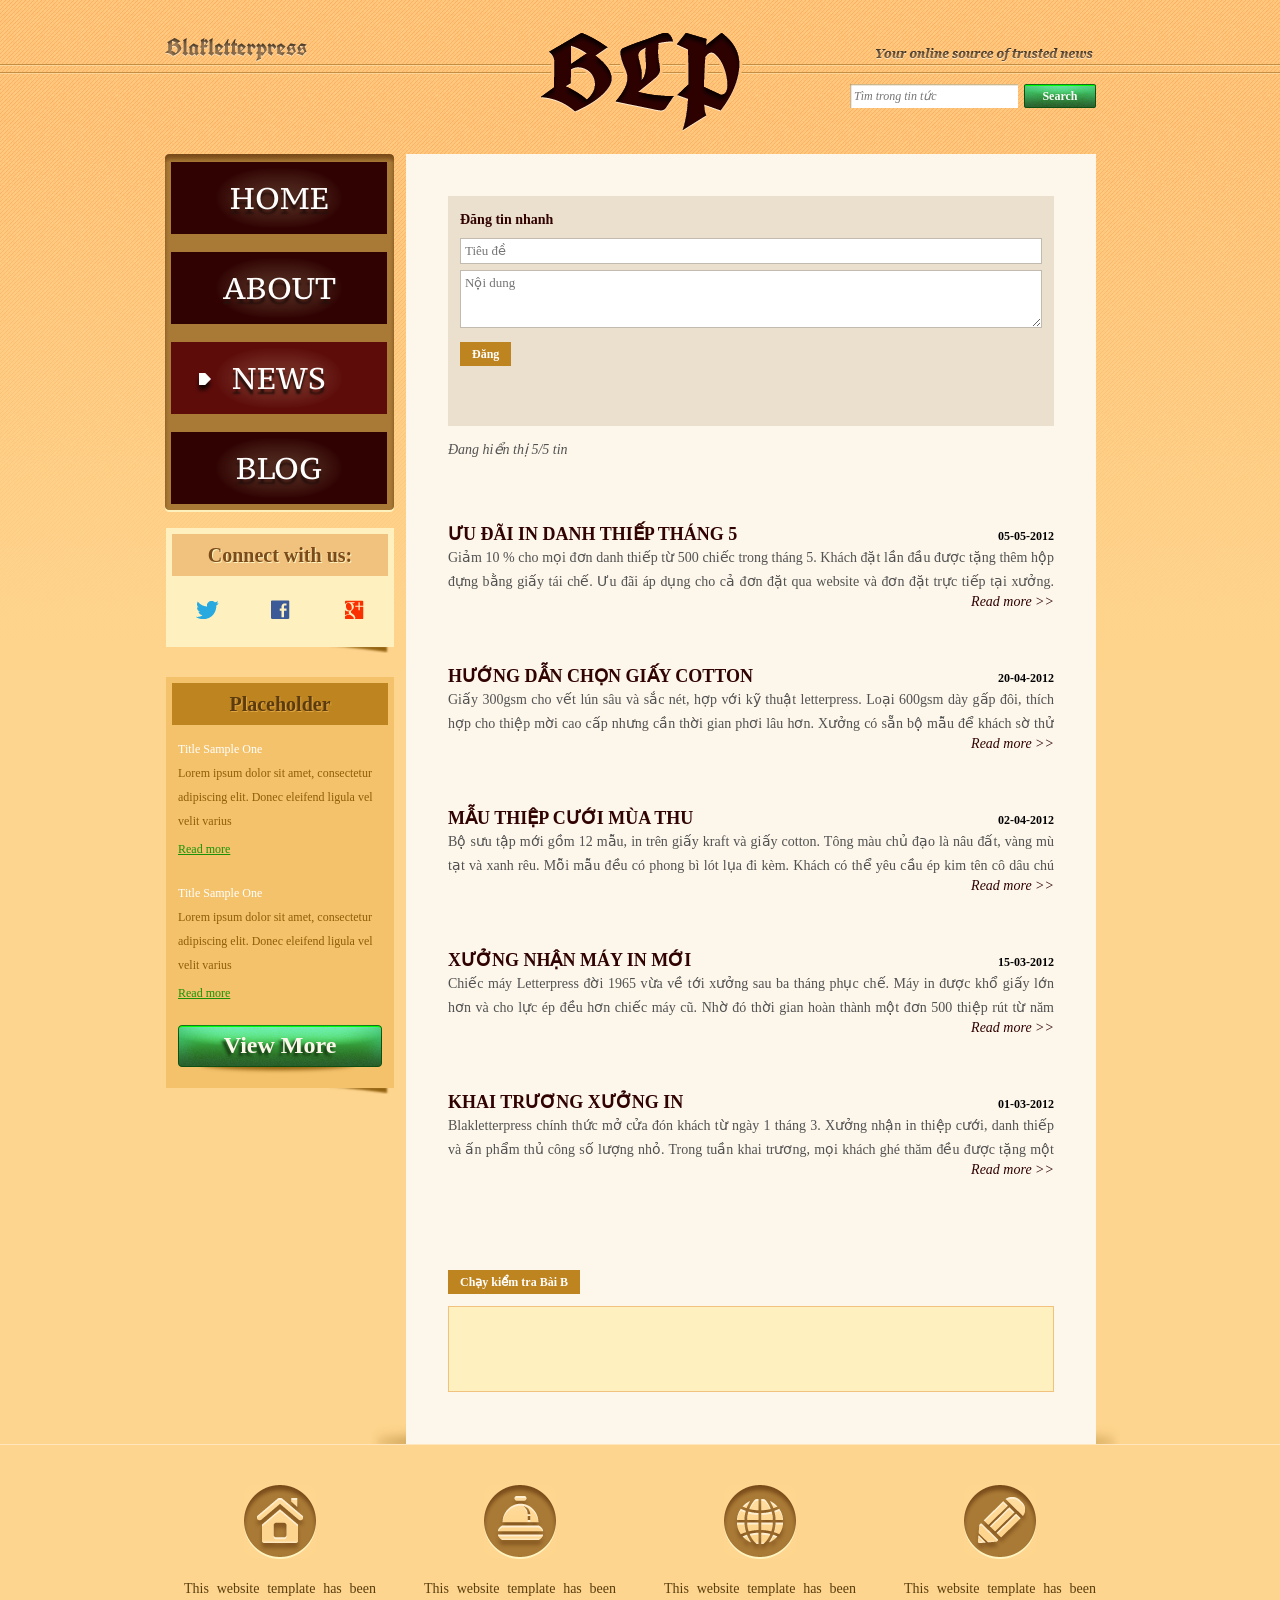
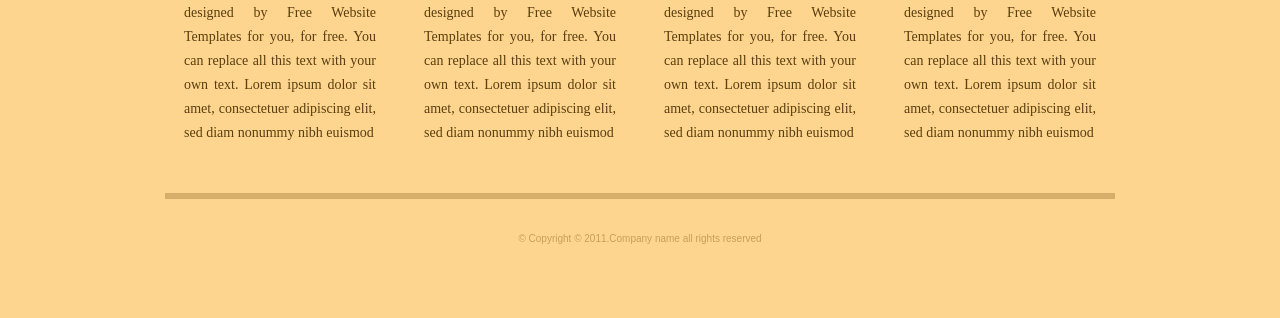
<file: Bai tap 3 - JS thu vien anh va tin nhanh/news.html>
<!DOCTYPE html>
<!-- Website template by freewebsitetemplates.com -->
<html>
<head>
	<meta charset="UTF-8">
	<title>Bài B – Lọc tin và đăng tin nhanh | Blakletterpress</title>
	<link rel="stylesheet" href="css/style.css" type="text/css">
	<link rel="stylesheet" href="css/bai-js.css" type="text/css">
</head>
<body>
	<div id="page">
		<div id="header">
			<div id="motto">
				<a href="index.html" class="sitename"><img src="images/blakletterpress.png" height="24" width="142" alt="SiteName"></a>
				<p>
					<img src="images/header-text.png" height="14" width="218" alt="Text">
				</p>
			</div>
			<div id="logo">
				<a href="index.html"><img src="images/logo.png" alt="LOGO"></a>
			</div>
			<div id="searchbar">
				<form action="#" method="post">
					<input type="text" id="o-tim-kiem" value="" placeholder="Tìm trong tin tức" class="txtfield">
					<input type="submit" value="Search" class="btn">
				</form>
			</div>
		</div>
		<div id="contents">
			<div id="main">
				<div class="body">
					<div id="them-tin">
						<h4>Đăng tin nhanh</h4>
						<input type="text" id="tin-tieu-de" placeholder="Tiêu đề">
						<textarea id="tin-noi-dung" rows="3" placeholder="Nội dung"></textarea>
						<button type="button" id="nut-dang">Đăng</button>
						<p id="bao-loi"></p>
					</div>
					<p id="bo-dem"></p>
					<ul id="list">
						<li>
							<span class="time">05-05-2012</span>
							<h3>ƯU ĐÃI IN DANH THIẾP THÁNG 5</h3>
							<p>
								Giảm 10 % cho mọi đơn danh thiếp từ 500 chiếc trong tháng 5. Khách đặt lần đầu được tặng thêm hộp đựng bằng giấy tái chế. Ưu đãi áp dụng cho cả đơn đặt qua website và đơn đặt trực tiếp tại xưởng. Mỗi khách hàng được dùng ưu đãi một lần.
							</p>
							<button type="button" class="more">Read more &gt;&gt;</button>
						</li>
						<li>
							<span class="time">20-04-2012</span>
							<h3>HƯỚNG DẪN CHỌN GIẤY COTTON</h3>
							<p>
								Giấy 300gsm cho vết lún sâu và sắc nét, hợp với kỹ thuật letterpress. Loại 600gsm dày gấp đôi, thích hợp cho thiệp mời cao cấp nhưng cần thời gian phơi lâu hơn. Xưởng có sẵn bộ mẫu để khách sờ thử trước khi quyết định. Hãy ghé xưởng vào giờ hành chính để được tư vấn.
							</p>
							<button type="button" class="more">Read more &gt;&gt;</button>
						</li>
						<li>
							<span class="time">02-04-2012</span>
							<h3>MẪU THIỆP CƯỚI MÙA THU</h3>
							<p>
								Bộ sưu tập mới gồm 12 mẫu, in trên giấy kraft và giấy cotton. Tông màu chủ đạo là nâu đất, vàng mù tạt và xanh rêu. Mỗi mẫu đều có phong bì lót lụa đi kèm. Khách có thể yêu cầu ép kim tên cô dâu chú rể.
							</p>
							<button type="button" class="more">Read more &gt;&gt;</button>
						</li>
						<li>
							<span class="time">15-03-2012</span>
							<h3>XƯỞNG NHẬN MÁY IN MỚI</h3>
							<p>
								Chiếc máy Letterpress đời 1965 vừa về tới xưởng sau ba tháng phục chế. Máy in được khổ giấy lớn hơn và cho lực ép đều hơn chiếc máy cũ. Nhờ đó thời gian hoàn thành một đơn 500 thiệp rút từ năm ngày xuống ba ngày. Xưởng mở cửa đón khách tham quan máy vào sáng thứ bảy hằng tuần.
							</p>
							<button type="button" class="more">Read more &gt;&gt;</button>
						</li>
						<li>
							<span class="time">01-03-2012</span>
							<h3>KHAI TRƯƠNG XƯỞNG IN</h3>
							<p>
								Blakletterpress chính thức mở cửa đón khách từ ngày 1 tháng 3. Xưởng nhận in thiệp cưới, danh thiếp và ấn phẩm thủ công số lượng nhỏ. Trong tuần khai trương, mọi khách ghé thăm đều được tặng một tấm bưu thiếp in tay. Rất mong được đón tiếp quý khách.
							</p>
							<button type="button" class="more">Read more &gt;&gt;</button>
						</li>
					</ul>
					<p id="khong-thay" class="an"></p>
					<div id="kiem-tra">
						<button type="button" id="nut-kiem-tra">Chạy kiểm tra Bài B</button>
						<pre id="ket-qua"></pre>
					</div>
				</div>
			</div>
			<div id="sidebar">
				<div id="navigation">
					<div>
						<ul>
							<li>
								<a href="index.html">Home</a>
							</li>
							<li>
								<a href="about.html">About</a>
							</li>
							<li class="selected">
								<a href="news.html">News</a>
							</li>
							<li>
								<a href="blog.html">Blog</a>
							</li>
						</ul>
					</div>
				</div>
				<div class="section">
					<div id="connect">
						<h2>Connect with us:</h2>
						<a href="http://freewebsitetemplates.com/go/twitter/" target="_blank" class="twitter"></a> <a href="http://freewebsitetemplates.com/go/facebook/" target="_blank" class="facebook"></a> <a href="http://freewebsitetemplates.com/go/googleplus/" target="_blank" class="googleplus"></a>
					</div>
				</div>
				<div class="section">
					<div id="posts">
						<h2>Placeholder</h2>
						<ul>
							<li>
								<h5>Title Sample One</h5>
								<p>
									Lorem ipsum dolor sit amet, consectetur adipiscing elit. Donec eleifend ligula vel velit varius
								</p>
								<a href="news.html" class="more">Read more</a>
							</li>
							<li>
								<h5>Title Sample One</h5>
								<p>
									Lorem ipsum dolor sit amet, consectetur adipiscing elit. Donec eleifend ligula vel velit varius
								</p>
								<a href="news.html" class="more">Read more</a>
							</li>
						</ul>
						<a href="news.html" class="btn2">View More</a>
					</div>
				</div>
			</div>
		</div>
		<div id="footer">
			<div>
				<ul id="featured">
					<li>
						<a href="index.html" class="home"></a>
						<p>
							This website template has been designed by Free Website Templates for you, for free. You can replace all this text with your own text. Lorem ipsum dolor sit amet, consectetuer adipiscing elit, sed diam nonummy nibh euismod
						</p>
					</li>
					<li>
						<a href="index.html" class="bell"></a>
						<p>
							This website template has been designed by Free Website Templates for you, for free. You can replace all this text with your own text. Lorem ipsum dolor sit amet, consectetuer adipiscing elit, sed diam nonummy nibh euismod
						</p>
					</li>
					<li>
						<a href="index.html" class="globe"></a>
						<p>
							This website template has been designed by Free Website Templates for you, for free. You can replace all this text with your own text. Lorem ipsum dolor sit amet, consectetuer adipiscing elit, sed diam nonummy nibh euismod
						</p>
					</li>
					<li>
						<a href="index.html" class="pencil"></a>
						<p>
							This website template has been designed by Free Website Templates for you, for free. You can replace all this text with your own text. Lorem ipsum dolor sit amet, consectetuer adipiscing elit, sed diam nonummy nibh euismod
						</p>
					</li>
				</ul>
				<p id="footnote">
					© Copyright © 2011.Company name all rights reserved
				</p>
			</div>
		</div>
	</div>
	<script src="js/ho-tro.js"></script>
	<script src="js/bai-b-tin-nhanh.js"></script>
	<script src="js/kiem-tra.js"></script>
</body>
</html>
</file>
<file: Bai tap 2 - JS tin tuc va gio hang/css/style.css>
/* Website template by freewebsitetemplates.com */
@font-face {
	font-family: 'PTSerif-Caption';
	src: url('../fonts/PT_Serif-Caption-Web-Regular.eot');
	src: local('☺'), url('../fonts/PT_Serif-Caption-Web-Regular.woff') format('woff'), url('../fonts/PT_Serif-Caption-Web-Regular.ttf') format('truetype'), url('../fonts/PT_Serif-Caption-Web-Regular.svg') format('svg');
	font-weight: normal;
	font-style: normal;
}
@font-face {
	font-family: 'UnifrakturCook-Bold';
	src: url('../fonts/UnifrakturCook-Bold.eot');
	src: local('☺'), url('../fonts/UnifrakturCook-Bold.woff') format('woff'), url('../fonts/UnifrakturCook-Bold.ttf') format('truetype'), url('../fonts/UnifrakturCook-Bold.svg') format('svg');
	font-weight: normal;
	font-style: normal;
}
body {
	background: #fed58e url(../images/bg-body.png) repeat-x left top;
	font-family: Georgia, "Times New Roman", Times, serif;
	margin: 0;
}
#background {
}
#page {
	width: 960px;
	margin: 0 auto;
}
img {
	border: 0;
}
/*------------------------------ SPRITES ------------------------------*/
.btn, .btn2, #searchbar form input.txtfield, #navigation li, #navigation li a:hover, #navigation li.selected a {
	background: url(../images/interface.png) no-repeat;
}
#navigation, #navigation > div, #navigation ul {
	background-image: url(../images/bg-navigation.png);
	background-repeat: no-repeat;
}
#connect > a, #featured li > a {
	background: url(../images/icons.png) no-repeat;
}
.btn {
	background-position: -178px 0;
	color: #fcfefc;
	cursor: pointer;
	font-family: Georgia, "Times New Roman", Times, serif;
	font-size: 12px;
	font-weight: bold;
	height: 24px;
	line-height: 24px;
	width: 72px;
	padding: 0 0 4px;
	text-align: center;
}
.btn:hover {
	background-position: -260px 0;
}
.btn2 {
	background-position: 0 -32px;
	display: block;
	color: #fdf6ea;
	font-family: Georgia, "Times New Roman", Times, serif;
	font-size: 24px;
	font-weight: bold;
	height: 51px;
	line-height: 40px;
	width: 204px;
	text-align: center;
	text-decoration: none;
	text-shadow: -3px 3px 3px #173c13;
}
.btn2:hover {
	background-position: -216px -31px;
}
/*------------------------------ HEADER ------------------------------*/
#header {
	height: 106px;
	padding: 24px 0;
	text-align: center;
	position: relative
}
/** motto **/
#motto {
	text-align: right;
	padding: 13px 27px 15px 0;
}
a.sitename {
	float: left;
	display: inline-block;
	font-family: "UnifrakturCook-Bold";
	font-size: 24px;
	height: 24px;
	margin-left: 5px;
}
#motto p {
	display: inline-block;
	height: 24px;
	line-height: 24px;
	margin: 8px 0 0;
}
/** Logo **/
#logo {
	display: inline-block;
	position: absolute;
	left: 360px;
	top: 24px;
}
/** Searchbar **/
#searchbar {
	padding: 0 24px 15px 0;
	text-align: right;
}
#searchbar form {
	display: inline-block;
*float: right; /** Needed for IE7 **/
}
#searchbar form input {
	float: left;
	border: 0;
	margin: 0;
}
#searchbar input.txtfield {
	background-position: 0 0;
	color: #c3baaf;
	font-family: Georgia, "Times New Roman", Times, serif;
	font-size: 12px;
	font-style: italic;
	height: 24px;
	line-height: 24px;
	width: 160px;
	margin: 0 6px 0 0;
	padding: 0 4px;
}
/*------------------------------ CONTENTS ------------------------------*/
#contents {
	background: url(../images/content-shadow.png) no-repeat right bottom;
*display: inline-block; /** Needed for IE7 **/
}
#contents:after {
	clear:both;
	content:"";
	display:block;
	height:0;
	line-height:0;
	visibility:hidden;
}
#contents h1 {
	color: #7e501c;
	font-size: 31px;
	font-weight: normal;
	margin: 0 0 30px;
	text-align: justify;
	text-shadow: 0 3px #fdf2be;
}
#contents h1 a {
	color: #7e501c;
}
#contents h1 em {
	font-weight: bold;
	text-transform: uppercase;
}
#contents h2 {
	font-size: 20px;
	line-height: 42px;
	margin: 0 0 24px;
	text-align: center;
}
#contents h3 {
	color: #300302;
	font-size: 18px;
	line-height: 24px;
	margin: 0 0 0;
	text-transform: uppercase;
}
#contents h4 {
	color: #300302;
	font-size: 14px;
	line-height: 24px;
	margin: 0;
}
#contents p {
	color: #525252;
	font-size: 14px;
	line-height: 24px;
	margin: 0;
	padding: 0 0 30px;
	text-align: justify;
}
#contents p a {
	color: #525252;
}
#contents p a:hover {
	color: #e19320;
}
/** MAIN **/
#main {
	float: right;
	background-color: #fdf6ea;
	min-height: 982px;
	width: 666px;
	margin: 0 24px 0 12px;
	padding: 12px 12px 22px;
}
#main div.body {
	padding: 0 30px;
}
/** list **/
#list {
	list-style: none;
	margin: 30px 0;
	padding: 0;
}
#list li {
	display: inline-block;
	width: 100%;
	margin: 0 0 54px;
}
#list span.time {
	float: right;
	font-size: 12px;
	font-weight: bold;
	margin: 7px 0 0;
}
#list li p {
	padding-bottom: 0;
}
#list li a.more {
	float: right;
	color: #300302;
	font-size: 14px;
	font-style: italic;
}
#list li a.more:hover {
	color: #097a07;
}
/** pagination **/
#pagination {
	font-family: Arial, Helvetica, sans-serif;
	font-size: 12px;
	text-align: center;
}
#pagination a {
	color: #a2a2a1;
	margin: 0 3px;
	padding: 0 2px;
	text-decoration: none;
}
#pagination a:hover {
	color: #be841f;
}
/** gallery **/
#gallery {
	margin: 0 0 36px;
}
#gallery > div {
	margin: 0 0 14px;
}
#gallery ul {
	background-color: #ebe0ce;
	display: inline-block;
	list-style: none;
	width: 606px;
	margin: 0;
	padding: 6px 30px;
}
#gallery ul li {
	float: left;
	cursor: pointer;
	height: 48px;
	width: 78px;
	margin: 0 11px;
}
#gallery ul li:hover {
	filter:alpha(opacity=80);
	opacity: 0.8;
}
/** SIDEBAR **/
#sidebar {
	float: left;
	height: auto;
	width: 229px;
	margin-left: 5px;
}
#sidebar div.section {
	background: url(../images/box-shadow-bottom.png) no-repeat left bottom;
	margin: 0 0 24px;
	padding: 0 0 6px;
}
/** Navigation **/
#navigation {
	background-position: -468px bottom;
	margin: 0 0 16px;
	padding: 0 0 8px;
}
#navigation > div {
	background-position: 0 top;
	padding: 8px 0 0;
}
#navigation ul {
	background-position: -234px top;
	background-repeat: repeat-y;
	list-style: none;
	margin: 0;
	padding: 0 6px;
}
#navigation li {
	background-position: 0 -90px;
	height: 72px;
	width: 216px;
	margin-top: 18px;
}
#navigation li:hover, #navigation li.selected {
	background-position: -226px -90px;
}
#navigation li:first-child {
	margin-top: 0;
}
#navigation li a {
	color: #fffefd;
	display: block;
	font: 30px/72px "PTSerif-Caption";
	text-align: center;
	text-decoration: none;
	text-transform: uppercase;
	text-shadow: 0 5px 2px #27100c;
}
#navigation li a:hover, #navigation li.selected a {
	background-position: 24px -162px;
}
/** connect **/
#connect {
	background-color: #fef1bf;
	margin-left: 1px;
	padding: 6px;
}
#connect h2 {
	background-color: #f0c27e;
	color: #7b4c1a;
	text-shadow: 1px 1px #fdf2be;
}
#connect > a {
	display: inline-block;
	height: 19px;
	width: 23px;
	margin: 0 24px 18px;
}
#connect a.twitter {
	background-position: 0 0;
}
#connect a.facebook {
	background-position: -72px 0;
	width: 19px;
}
#connect a.googleplus {
	background-position: -141px 0;
	width: 22px;
}
/** Post **/
#posts {
	background-color: #f4c26b;
	margin-left: 1px;
	padding: 6px;
}
#posts h2 {
	background-color: #be841f;
	color: #5c3b10;
	margin-bottom: 12px;
	text-shadow: 1px 1px #dfa643;
}
#posts ul {
	list-style: none;
	margin: 0;
	padding: 0 6px;
	overflow: hidden;
}
#posts li {
	margin: 0 0 24px;
}
#posts h5 {
	color: #fff;
	font-size: 12px;
	font-weight: normal;
	line-height: 24px;
	margin: 0;
}
#posts p {
	color: #8f5e08;
	font-size: 12px;
	padding-bottom: 6px;
	text-align: left;
}
#posts a.more {
	color: #199209;
	font-size: 12px;
}
#posts a.more:hover {
	color: #bb8528;
}
#posts a.btn2 {
	margin: 0 auto 6px;
}
/** hover states **/
#contents h1 a:hover, #posts p a:hover {
	text-decoration: none;
}
/*------------------------------ FOOTER ------------------------------*/
#footer {
	border-top: 1px solid #ffe6bc;
	width: 100%;
	padding: 40px 0;
	position: absolute;
	left: 0;
}
#footer > div {
	width: 960px;
	margin: 0 auto;
}
/** featured **/
#featured {
	display: inline-block;
	list-style: none;
	margin: 0 0 30px;
	padding: 0;
}
#featured li {
	float: left;
	width: 192px;
	margin: 0 24px;
}
#featured li > a {
	display: block;
	height: 74px;
	width: 72px;
	margin: 0 auto 18px;
}
#featured li a.home {
	background-position: -91px -27px;
}
#featured li a.bell {
	background-position: -91px -112px;
}
#featured li a.globe {
	background-position: -91px -196px;
}
#featured li a.pencil {
	background-position: -91px -280px;
}
#featured li a.home:hover {
	background-position: 0 -27px;
}
#featured li a.bell:hover {
	background-position: 0 -112px;
}
#featured li a.globe:hover {
	background-position: 0 -196px;
}
#featured li a.pencil:hover {
	background-position: 0 -280px;
}
#featured li p {
	color: #593e0f;
	font: 14px/24px "Times New Roman", Times, serif;
	text-align: justify;
}
#featured li p a {
	color: #593e0f;
}
#featured li p a:hover {
	color: #bb8528;
}
#footnote {
	color: #c89f59;
	font-family: "Trebuchet MS", Arial, Helvetica, sans-serif;
	font-size: 10px;
	width: 950px;
	border-top: 6px solid #d6ae6a;
	margin: 0 auto;
	padding: 34px 0;
	text-align: center;
}
</file>
<file: Bai tap 2 - JS tin tuc va gio hang/css/bai-js.css>
/* Bổ sung cho bài thực hành JavaScript — không sửa css/style.css gốc */
#ket-qua {
	background-color: #fef1bf;
	border: 1px solid #f0c27e;
	color: #300302;
	font: 13px/20px Consolas, "Courier New", monospace;
	min-height: 120px;
	margin: 12px 0 30px;
	padding: 12px;
	white-space: pre-wrap;
}
#contents code {
	background-color: #ebe0ce;
	font-family: Consolas, "Courier New", monospace;
	padding: 0 3px;
}
</file>
<file: Bai tap 3 - JS thu vien anh va tin nhanh/css/style.css>
/* Website template by freewebsitetemplates.com */
@font-face {
	font-family: 'PTSerif-Caption';
	src: url('../fonts/PT_Serif-Caption-Web-Regular.eot');
	src: local('☺'), url('../fonts/PT_Serif-Caption-Web-Regular.woff') format('woff'), url('../fonts/PT_Serif-Caption-Web-Regular.ttf') format('truetype'), url('../fonts/PT_Serif-Caption-Web-Regular.svg') format('svg');
	font-weight: normal;
	font-style: normal;
}
@font-face {
	font-family: 'UnifrakturCook-Bold';
	src: url('../fonts/UnifrakturCook-Bold.eot');
	src: local('☺'), url('../fonts/UnifrakturCook-Bold.woff') format('woff'), url('../fonts/UnifrakturCook-Bold.ttf') format('truetype'), url('../fonts/UnifrakturCook-Bold.svg') format('svg');
	font-weight: normal;
	font-style: normal;
}
body {
	background: #fed58e url(../images/bg-body.png) repeat-x left top;
	font-family: Georgia, "Times New Roman", Times, serif;
	margin: 0;
}
#background {
}
#page {
	width: 960px;
	margin: 0 auto;
}
img {
	border: 0;
}
/*------------------------------ SPRITES ------------------------------*/
.btn, .btn2, #searchbar form input.txtfield, #navigation li, #navigation li a:hover, #navigation li.selected a {
	background: url(../images/interface.png) no-repeat;
}
#navigation, #navigation > div, #navigation ul {
	background-image: url(../images/bg-navigation.png);
	background-repeat: no-repeat;
}
#connect > a, #featured li > a {
	background: url(../images/icons.png) no-repeat;
}
.btn {
	background-position: -178px 0;
	color: #fcfefc;
	cursor: pointer;
	font-family: Georgia, "Times New Roman", Times, serif;
	font-size: 12px;
	font-weight: bold;
	height: 24px;
	line-height: 24px;
	width: 72px;
	padding: 0 0 4px;
	text-align: center;
}
.btn:hover {
	background-position: -260px 0;
}
.btn2 {
	background-position: 0 -32px;
	display: block;
	color: #fdf6ea;
	font-family: Georgia, "Times New Roman", Times, serif;
	font-size: 24px;
	font-weight: bold;
	height: 51px;
	line-height: 40px;
	width: 204px;
	text-align: center;
	text-decoration: none;
	text-shadow: -3px 3px 3px #173c13;
}
.btn2:hover {
	background-position: -216px -31px;
}
/*------------------------------ HEADER ------------------------------*/
#header {
	height: 106px;
	padding: 24px 0;
	text-align: center;
	position: relative
}
/** motto **/
#motto {
	text-align: right;
	padding: 13px 27px 15px 0;
}
a.sitename {
	float: left;
	display: inline-block;
	font-family: "UnifrakturCook-Bold";
	font-size: 24px;
	height: 24px;
	margin-left: 5px;
}
#motto p {
	display: inline-block;
	height: 24px;
	line-height: 24px;
	margin: 8px 0 0;
}
/** Logo **/
#logo {
	display: inline-block;
	position: absolute;
	left: 360px;
	top: 24px;
}
/** Searchbar **/
#searchbar {
	padding: 0 24px 15px 0;
	text-align: right;
}
#searchbar form {
	display: inline-block;
*float: right; /** Needed for IE7 **/
}
#searchbar form input {
	float: left;
	border: 0;
	margin: 0;
}
#searchbar input.txtfield {
	background-position: 0 0;
	color: #c3baaf;
	font-family: Georgia, "Times New Roman", Times, serif;
	font-size: 12px;
	font-style: italic;
	height: 24px;
	line-height: 24px;
	width: 160px;
	margin: 0 6px 0 0;
	padding: 0 4px;
}
/*------------------------------ CONTENTS ------------------------------*/
#contents {
	background: url(../images/content-shadow.png) no-repeat right bottom;
*display: inline-block; /** Needed for IE7 **/
}
#contents:after {
	clear:both;
	content:"";
	display:block;
	height:0;
	line-height:0;
	visibility:hidden;
}
#contents h1 {
	color: #7e501c;
	font-size: 31px;
	font-weight: normal;
	margin: 0 0 30px;
	text-align: justify;
	text-shadow: 0 3px #fdf2be;
}
#contents h1 a {
	color: #7e501c;
}
#contents h1 em {
	font-weight: bold;
	text-transform: uppercase;
}
#contents h2 {
	font-size: 20px;
	line-height: 42px;
	margin: 0 0 24px;
	text-align: center;
}
#contents h3 {
	color: #300302;
	font-size: 18px;
	line-height: 24px;
	margin: 0 0 0;
	text-transform: uppercase;
}
#contents h4 {
	color: #300302;
	font-size: 14px;
	line-height: 24px;
	margin: 0;
}
#contents p {
	color: #525252;
	font-size: 14px;
	line-height: 24px;
	margin: 0;
	padding: 0 0 30px;
	text-align: justify;
}
#contents p a {
	color: #525252;
}
#contents p a:hover {
	color: #e19320;
}
/** MAIN **/
#main {
	float: right;
	background-color: #fdf6ea;
	min-height: 982px;
	width: 666px;
	margin: 0 24px 0 12px;
	padding: 12px 12px 22px;
}
#main div.body {
	padding: 0 30px;
}
/** list **/
#list {
	list-style: none;
	margin: 30px 0;
	padding: 0;
}
#list li {
	display: inline-block;
	width: 100%;
	margin: 0 0 54px;
}
#list span.time {
	float: right;
	font-size: 12px;
	font-weight: bold;
	margin: 7px 0 0;
}
#list li p {
	padding-bottom: 0;
}
#list li a.more {
	float: right;
	color: #300302;
	font-size: 14px;
	font-style: italic;
}
#list li a.more:hover {
	color: #097a07;
}
/** pagination **/
#pagination {
	font-family: Arial, Helvetica, sans-serif;
	font-size: 12px;
	text-align: center;
}
#pagination a {
	color: #a2a2a1;
	margin: 0 3px;
	padding: 0 2px;
	text-decoration: none;
}
#pagination a:hover {
	color: #be841f;
}
/** gallery **/
#gallery {
	margin: 0 0 36px;
}
#gallery > div {
	margin: 0 0 14px;
}
#gallery ul {
	background-color: #ebe0ce;
	display: inline-block;
	list-style: none;
	width: 606px;
	margin: 0;
	padding: 6px 30px;
}
#gallery ul li {
	float: left;
	cursor: pointer;
	height: 48px;
	width: 78px;
	margin: 0 11px;
}
#gallery ul li:hover {
	filter:alpha(opacity=80);
	opacity: 0.8;
}
/** SIDEBAR **/
#sidebar {
	float: left;
	height: auto;
	width: 229px;
	margin-left: 5px;
}
#sidebar div.section {
	background: url(../images/box-shadow-bottom.png) no-repeat left bottom;
	margin: 0 0 24px;
	padding: 0 0 6px;
}
/** Navigation **/
#navigation {
	background-position: -468px bottom;
	margin: 0 0 16px;
	padding: 0 0 8px;
}
#navigation > div {
	background-position: 0 top;
	padding: 8px 0 0;
}
#navigation ul {
	background-position: -234px top;
	background-repeat: repeat-y;
	list-style: none;
	margin: 0;
	padding: 0 6px;
}
#navigation li {
	background-position: 0 -90px;
	height: 72px;
	width: 216px;
	margin-top: 18px;
}
#navigation li:hover, #navigation li.selected {
	background-position: -226px -90px;
}
#navigation li:first-child {
	margin-top: 0;
}
#navigation li a {
	color: #fffefd;
	display: block;
	font: 30px/72px "PTSerif-Caption";
	text-align: center;
	text-decoration: none;
	text-transform: uppercase;
	text-shadow: 0 5px 2px #27100c;
}
#navigation li a:hover, #navigation li.selected a {
	background-position: 24px -162px;
}
/** connect **/
#connect {
	background-color: #fef1bf;
	margin-left: 1px;
	padding: 6px;
}
#connect h2 {
	background-color: #f0c27e;
	color: #7b4c1a;
	text-shadow: 1px 1px #fdf2be;
}
#connect > a {
	display: inline-block;
	height: 19px;
	width: 23px;
	margin: 0 24px 18px;
}
#connect a.twitter {
	background-position: 0 0;
}
#connect a.facebook {
	background-position: -72px 0;
	width: 19px;
}
#connect a.googleplus {
	background-position: -141px 0;
	width: 22px;
}
/** Post **/
#posts {
	background-color: #f4c26b;
	margin-left: 1px;
	padding: 6px;
}
#posts h2 {
	background-color: #be841f;
	color: #5c3b10;
	margin-bottom: 12px;
	text-shadow: 1px 1px #dfa643;
}
#posts ul {
	list-style: none;
	margin: 0;
	padding: 0 6px;
	overflow: hidden;
}
#posts li {
	margin: 0 0 24px;
}
#posts h5 {
	color: #fff;
	font-size: 12px;
	font-weight: normal;
	line-height: 24px;
	margin: 0;
}
#posts p {
	color: #8f5e08;
	font-size: 12px;
	padding-bottom: 6px;
	text-align: left;
}
#posts a.more {
	color: #199209;
	font-size: 12px;
}
#posts a.more:hover {
	color: #bb8528;
}
#posts a.btn2 {
	margin: 0 auto 6px;
}
/** hover states **/
#contents h1 a:hover, #posts p a:hover {
	text-decoration: none;
}
/*------------------------------ FOOTER ------------------------------*/
#footer {
	border-top: 1px solid #ffe6bc;
	width: 100%;
	padding: 40px 0;
	position: absolute;
	left: 0;
}
#footer > div {
	width: 960px;
	margin: 0 auto;
}
/** featured **/
#featured {
	display: inline-block;
	list-style: none;
	margin: 0 0 30px;
	padding: 0;
}
#featured li {
	float: left;
	width: 192px;
	margin: 0 24px;
}
#featured li > a {
	display: block;
	height: 74px;
	width: 72px;
	margin: 0 auto 18px;
}
#featured li a.home {
	background-position: -91px -27px;
}
#featured li a.bell {
	background-position: -91px -112px;
}
#featured li a.globe {
	background-position: -91px -196px;
}
#featured li a.pencil {
	background-position: -91px -280px;
}
#featured li a.home:hover {
	background-position: 0 -27px;
}
#featured li a.bell:hover {
	background-position: 0 -112px;
}
#featured li a.globe:hover {
	background-position: 0 -196px;
}
#featured li a.pencil:hover {
	background-position: 0 -280px;
}
#featured li p {
	color: #593e0f;
	font: 14px/24px "Times New Roman", Times, serif;
	text-align: justify;
}
#featured li p a {
	color: #593e0f;
}
#featured li p a:hover {
	color: #bb8528;
}
#footnote {
	color: #c89f59;
	font-family: "Trebuchet MS", Arial, Helvetica, sans-serif;
	font-size: 10px;
	width: 950px;
	border-top: 6px solid #d6ae6a;
	margin: 0 auto;
	padding: 34px 0;
	text-align: center;
}
</file>
<file: Bai tap 3 - JS thu vien anh va tin nhanh/css/bai-js.css>
/* Bổ sung cho bài thực hành JavaScript — không sửa css/style.css gốc */

/* ----- Dùng chung ----- */
#ket-qua {
	background-color: #fef1bf;
	border: 1px solid #f0c27e;
	color: #300302;
	font: 13px/20px Consolas, "Courier New", monospace;
	min-height: 60px;
	margin: 12px 0 30px;
	padding: 12px;
	white-space: pre-wrap;
}
#contents code {
	background-color: #ebe0ce;
	font-family: Consolas, "Courier New", monospace;
	padding: 0 3px;
}
#nut-khoa, #nut-dang, #nut-kiem-tra {
	background-color: #be841f;
	border: 0;
	color: #fffefd;
	cursor: pointer;
	font: bold 12px/24px Georgia, "Times New Roman", Times, serif;
	margin: 8px 0 0;
	padding: 0 12px;
}

/* ----- Bài A: thư viện ảnh ----- */
#gallery ul li.dang-chon {
	outline: 3px solid #be841f;
}
#chu-thich {
	font-size: 12px;
	font-style: italic;
	padding: 6px 0 0;
	text-align: center;
}

/* ----- Bài B: lọc tin và đăng tin nhanh ----- */
.an {
	display: none !important;
}
#list li p {
	max-height: 48px;
	overflow: hidden;
}
#list li p.day-du {
	max-height: none;
}
#list li button.more {
	background: none;
	border: 0;
	color: #300302;
	cursor: pointer;
	float: right;
	font: italic 14px Georgia, "Times New Roman", Times, serif;
	padding: 0;
}
#list li button.more:hover {
	color: #097a07;
}
#them-tin {
	background-color: #ebe0ce;
	margin: 30px 0 12px;
	padding: 12px;
}
#them-tin input, #them-tin textarea {
	border: 1px solid #c3baaf;
	box-sizing: border-box;
	display: block;
	font: 13px Georgia, "Times New Roman", Times, serif;
	margin: 6px 0;
	padding: 4px;
	width: 100%;
}
#bao-loi {
	color: #b3261e;
	font-size: 12px;
	min-height: 18px;
	padding: 6px 0 0;
}
#bo-dem, #khong-thay {
	font-size: 12px;
	font-style: italic;
	padding: 0;
}
</file>
